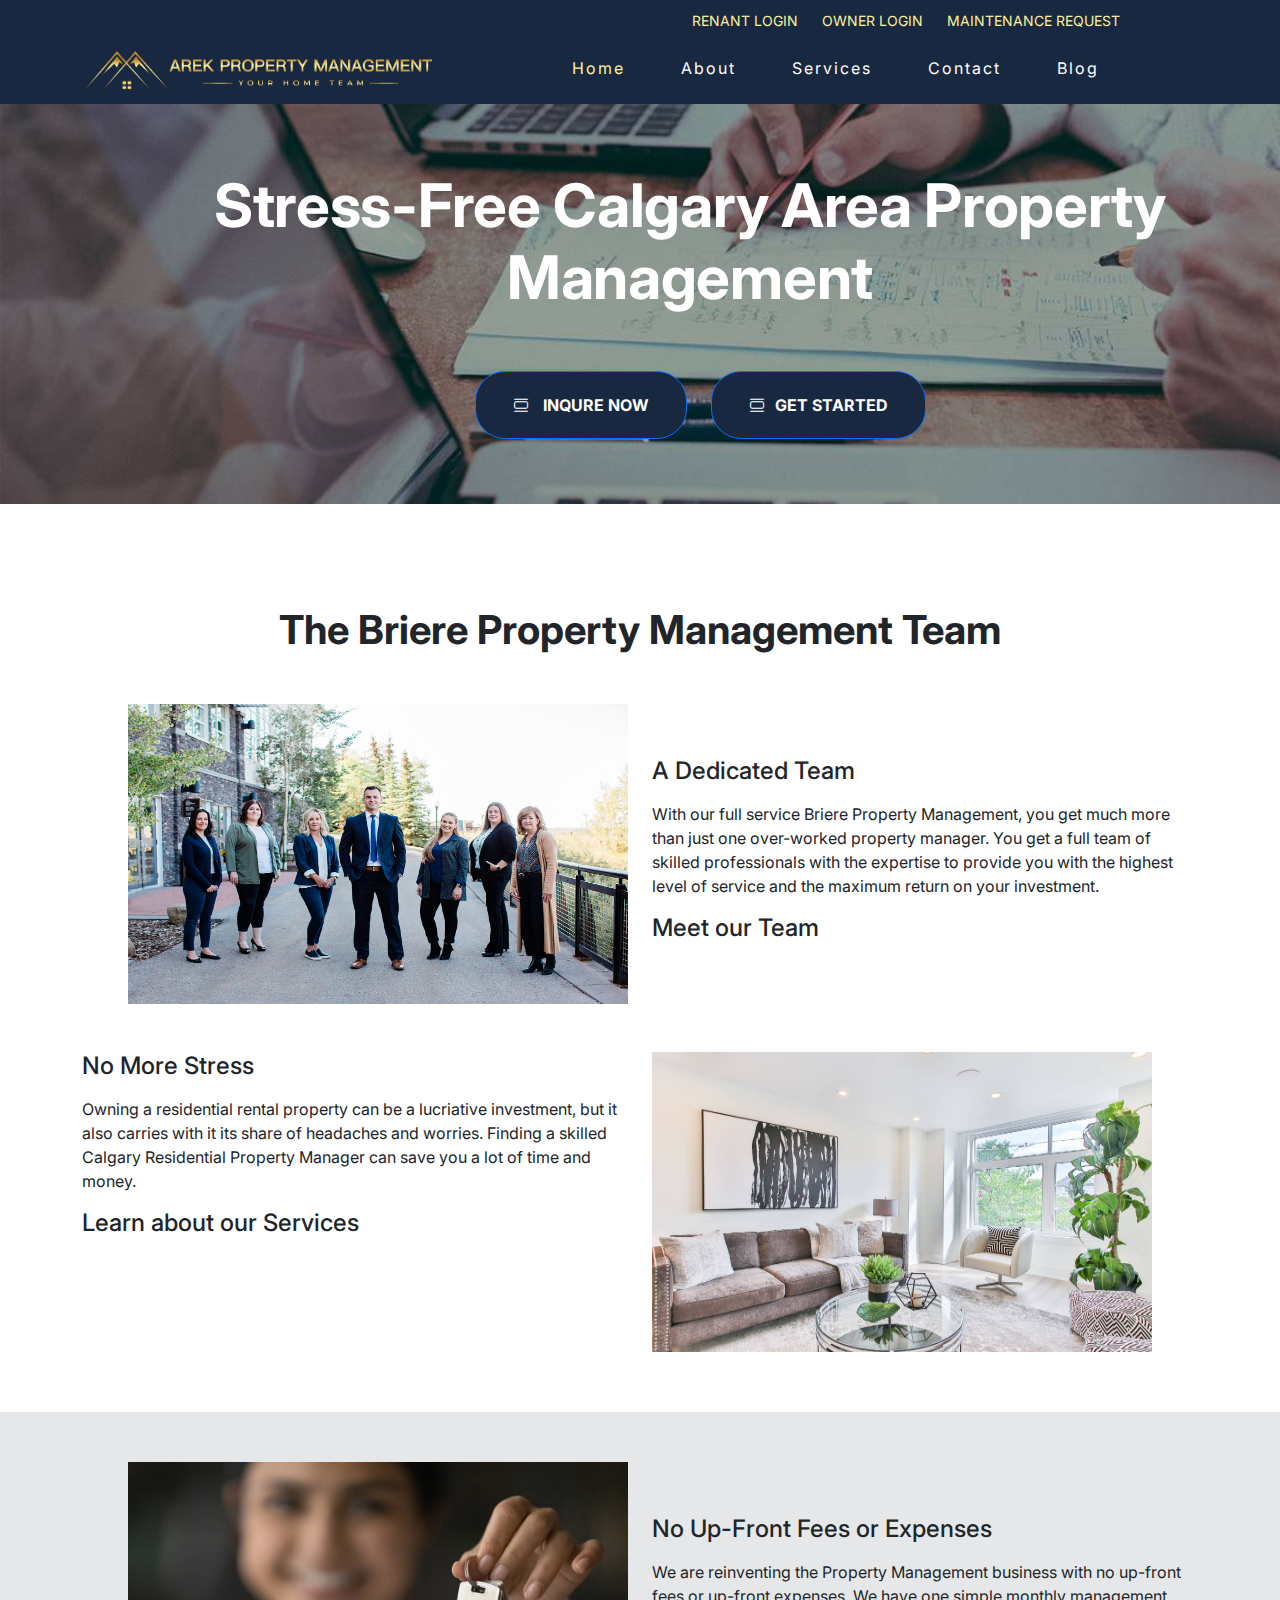
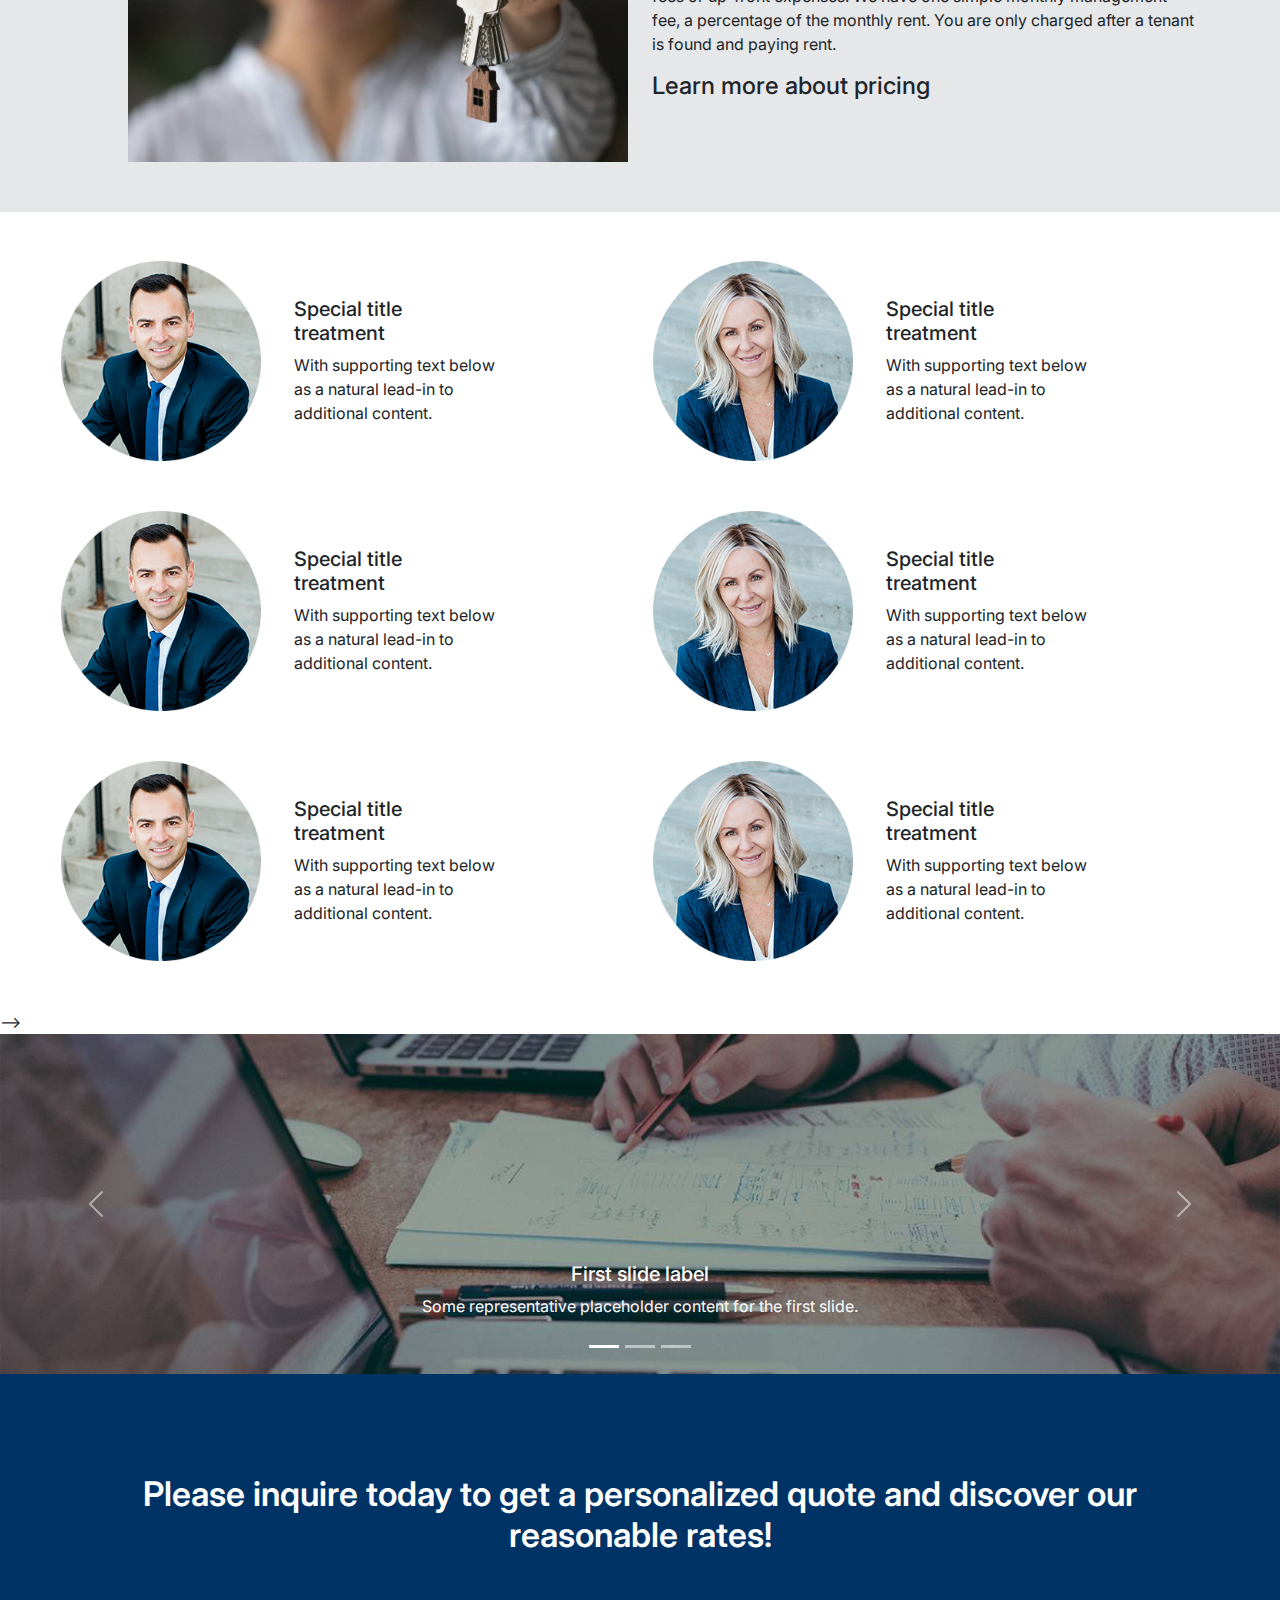
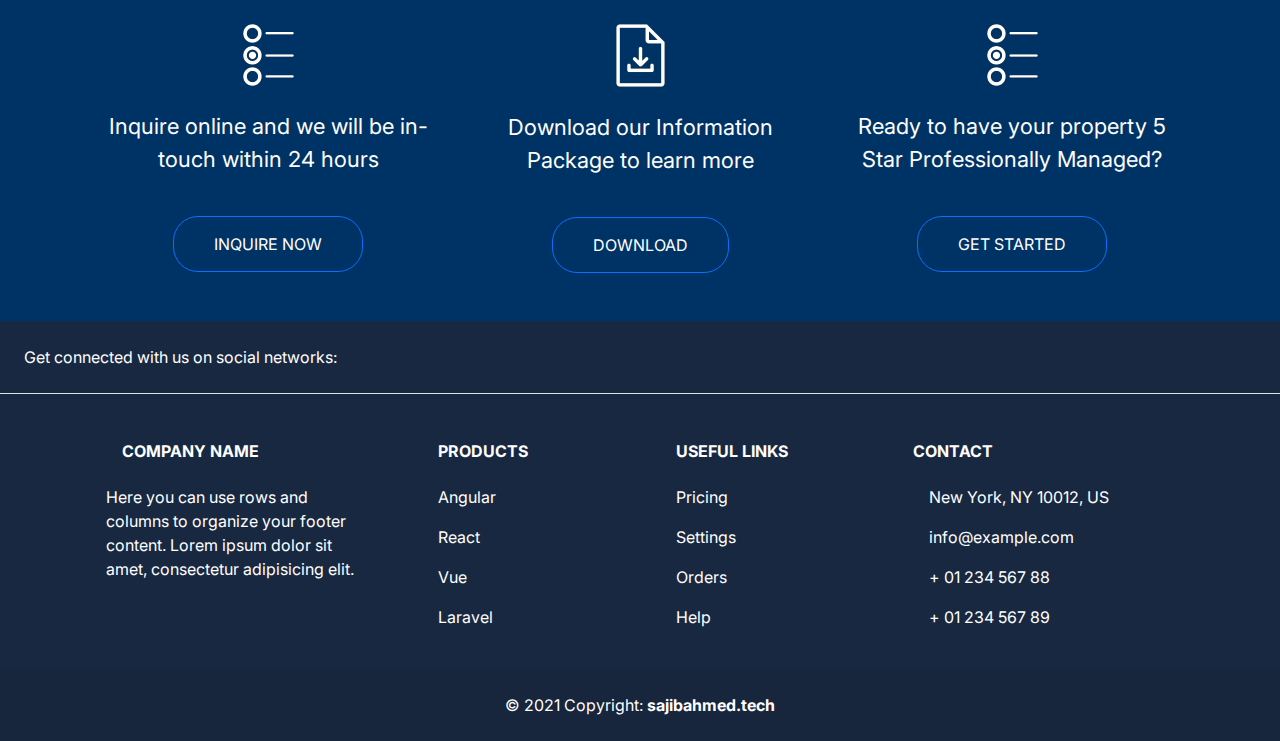
<file: index.html>
<!DOCTYPE html>
<html lang="en">

<head>
    <meta charset="UTF-8">
    <meta name="viewport" content="width=device-width, initial-scale=1.0">
    <title>Document</title>
    <link rel="stylesheet" href="css/bootstrap.min.css">
    <link rel="stylesheet" href="css/style.css">
    <link rel="stylesheet" href="https://cdn.jsdelivr.net/npm/bootstrap-icons@1.11.3/font/bootstrap-icons.min.css">


</head>

<body>
    <!-- Modal -->
    <!-- <div class="login-popup" id="myPopup">
        <div class="box">
            <div class="form">
                <div class="close">&times;</div>
                <h1>Download Your Information</h1>
                <form>
                    <div class="form-group">
                        <input type="text" placeholder="Name" class="form-control">
                    </div>
                    <div class="form-group">
                        <input type="password" placeholder="Email" class="form-control">
                    </div>
                    <div class="form-group">
                        <label><input type="checkbox">
                            Remember Me
                        </label>
                    </div>
                    <button type="button" class="btn">Download</button>
                </form>
            </div>
        </div>
    </div> -->

    <!-- PopUp-Section-end-->



    <nav class="navbar navbar-expand-lg fixed-top position-sticky ">
        <div class="container header_top_bar_container">
            <div>
                <div class="user-div">
                    <a class="custom-btn" href="#" type="button">
                        <p>RENANT LOGIN</p>
                    </a>
                    <a class="custom-btn" href="#" type="button">
                        <p>OWNER LOGIN</p>
                    </a>
                    <a class="custom-btn" href="#" type="button">
                        <p>MAINTENANCE REQUEST</p>
                    </a>
                </div>

            </div>
        </div>
    </nav>
    <nav class="navbar navbar-expand-lg fixed-top position-sticky">
        <div class="container">
            <div class="logoDiv">
                <img class="logo_div_img" src="./img/arek-logo.png" alt=""><br>
            </div>

            <button class="navbar-toggler text-white" data-bs-toggle="collapse" data-bs-target="#navbarId">
                <img src="img/list.svg" alt="">
            </button>
            <div class="navMenu collapse navbar-collapse" id="navbarId">
                <ul class="navbar-nav mb-2">
                    <li class="navbar-menu">
                        <a href="./index.html" class="nav-link active" aria-current="page">
                            <p class=" nav-manu-p">Home </p>
                        </a>
                    </li>
                    <li class="navbar-menu">
                        <a href="./about.html" class="nav-link">
                            <p class="nav-manu-p">About</p>
                        </a>
                    </li>
                    <li class="navbar-menu">
                        <a href="./services.html" class="nav-link">
                            <p class="nav-manu-p">Services</p>
                        </a>
                    </li>
                    <li class="navbar-menu"><a href="./contact.html" class="nav-link">
                            <p class="nav-manu-p">Contact</p>
                        </a></li>
                    <li class="navbar-menu">
                        <a href="./blog.html" class="nav-link">
                            <p class="nav-manu-p">Blog</p>
                        </a>
                    </li>
                </ul>
            </div>
        </div>
    </nav>

    <section class="section-1 position-relative">
        <div class="container position-absolute top-50 start-50 translate-middle banner-button-class">
            <h3 class=" ">Stress-Free Calgary Area Property Management</h3>
            <button class="btn btn-primary" type="button">
                <p>
                    <i class=" bi bi-view-list"></i>
                    INQURE NOW
                </p>
            </button>
            <button class="btn btn-primary" type="button">
                <p>
                    <i class=" bi bi-view-list"></i>GET STARTED
                </p>
            </button>
        </div>

    </section>

    <section class="teamSection mb-5">
        <div class="mainTeamSection">
            <h2 class="mb-5">The Briere Property Management Team</h2>

            <div class="container">
                <div class="row">
                    <div class="col">
                        <div class="img-div-team">
                            <img src="./img/Briere-TeamShot.jpg" alt="" height="300px" width="500px">
                        </div>
                    </div>
                    <div class="col right-column-img">
                        <div class="">
                            <h4>A Dedicated Team</h4>
                            <p class="mt-3 mb-3">With our full service Briere Property Management, you get much
                                more
                                than just one
                                over-worked property manager. You get a full team of skilled professionals with the
                                expertise to provide you with the highest level of service and the maximum return on
                                your investment.

                            </p>
                            <h4>Meet our Team</h4>
                        </div>
                    </div>
                </div>
            </div>
    </section>

    <section class="teamSection mt-5">
        <div class="mainTeamSection">

            <div class="container">
                <div class="row">
                    <div class="col">
                        <div class="">
                            <h4>No More Stress
                            </h4>
                            <p class="mt-3 mb-3">Owning a residential rental property can be a lucriative investment,
                                but it also carries with it its share of headaches and worries. Finding a skilled
                                Calgary Residential Property Manager can save you a lot
                                of time and money.

                            </p>
                            <h4>Learn about our Services</h4>
                        </div>
                    </div>
                    <div class="col right-column-img">
                        <div class="img-div-team">
                            <img src="./img/no-more-stress (1).jpg" alt="" height="300px" width="500px">
                        </div>
                    </div>
                </div>
            </div>
    </section>

    <section class="teamSection expences-div mb-5">
        <div class="mainTeamSection">

            <div class="container">
                <div class="row">
                    <div class="col">
                        <div class="img-div-team">
                            <img src="./img/no-upfront-fees-side.jpg" alt="" height="300px" width="500px">
                        </div>
                    </div>
                    <div class="col right-column-img">
                        <div class="">
                            <h4>No Up-Front Fees or Expenses
                            </h4>
                            <p class="mt-3 mb-3">We are reinventing the Property Management business with no up-front
                                fees or up-front expenses. We have one simple monthly management fee, a percentage of
                                the monthly rent. You are only charged after a tenant is found and paying rent.



                            </p>
                            <h4>Learn more about pricing</h4>
                        </div>
                    </div>
                </div>
            </div>
    </section>
    <div class="row m-5">
        <div class="col-sm-6 teamCard">
            <div class="card border-white">
                <div class="cardImg position-relative">
                    <img src="img/DavidBriere.png" alt="">
                </div>
                <div class="card-body position-absolute top-50 start-50 translate-middle">
                    <h5 class="card-title">Special title treatment</h5>
                    <p class="card-text">With supporting text below as a natural lead-in to additional content.</p>
                </div>
            </div>
        </div>
        <div class="col-sm-6 teamCard">
            <div class="card border-white">
                <div class="cardImg position-relative">
                    <img src="img/TrudyElder.png" alt="">
                </div>
                <div class="card-body position-absolute top-50 start-50 translate-middle">
                    <h5 class="card-title">Special title treatment</h5>
                    <p class="card-text">With supporting text below as a natural lead-in to additional content.</p>
                </div>
            </div>
        </div>
    </div>

    <div class="row m-5">
        <div class="col-sm-6 teamCard">
            <div class="card border-white">
                <div class="cardImg position-relative">
                    <img src="img/DavidBriere.png" alt="">
                </div>
                <div class="card-body position-absolute top-50 start-50 translate-middle">
                    <h5 class="card-title">Special title treatment</h5>
                    <p class="card-text">With supporting text below as a natural lead-in to additional content.</p>
                </div>
            </div>
        </div>
        <div class="col-sm-6 teamCard">
            <div class="card border-white">
                <div class="cardImg position-relative">
                    <img src="img/TrudyElder.png" alt="">
                </div>
                <div class="card-body position-absolute top-50 start-50 translate-middle">
                    <h5 class="card-title">Special title treatment</h5>
                    <p class="card-text">With supporting text below as a natural lead-in to additional content.</p>
                </div>
            </div>
        </div>
    </div>

    <div class="row m-5">
        <div class="col-sm-6 teamCard">
            <div class="card border-white">
                <div class="cardImg position-relative">
                    <img src="img/DavidBriere.png" alt="">
                </div>
                <div class="card-body position-absolute top-50 start-50 translate-middle">
                    <h5 class="card-title">Special title treatment</h5>
                    <p class="card-text">With supporting text below as a natural lead-in to additional content.</p>
                </div>
            </div>
        </div>
        <div class="col-sm-6 teamCard">
            <div class="card border-white">
                <div class="cardImg position-relative">
                    <img src="img/TrudyElder.png" alt="">
                </div>
                <div class="card-body position-absolute top-50 start-50 translate-middle">
                    <h5 class="card-title">Special title treatment</h5>
                    <p class="card-text">With supporting text below as a natural lead-in to additional content.</p>
                </div>
            </div>
        </div>
    </div>
    </section> -->

    <section class="reviewSec">
        <div id="carouselExampleCaptions" class="carousel slide" data-bs-ride="carousel">
            <div class="carousel-indicators">
                <button type="button" data-bs-target="#carouselExampleCaptions" data-bs-slide-to="0" class="active"
                    aria-current="true" aria-label="Slide 1"></button>
                <button type="button" data-bs-target="#carouselExampleCaptions" data-bs-slide-to="1"
                    aria-label="Slide 2"></button>
                <button type="button" data-bs-target="#carouselExampleCaptions" data-bs-slide-to="2"
                    aria-label="Slide 3"></button>
            </div>
            <div class="carousel-inner ">
                <div class="carousel-item active">
                    <img src="img/about-hero.jpg" class="d-block w-100 h-50" alt="...">
                    <div class="carousel-caption d-none d-md-block">
                        <h5>First slide label</h5>
                        <p>Some representative placeholder content for the first slide.</p>
                    </div>
                </div>
                <div class="carousel-item">
                    <img src="img/about-hero.jpg" class="d-block w-100 h-50" alt="...">
                    <div class="carousel-caption d-none d-md-block">
                        <h5>Second slide label</h5>
                        <p>Some representative placeholder content for the second slide.</p>
                    </div>
                </div>
                <div class="carousel-item">
                    <img src="img/about-hero.jpg" class="d-block w-100" alt="...">
                    <div class="carousel-caption d-none d-md-block">
                        <h5>Third slide label</h5>
                        <p>Some representative placeholder content for the third slide.</p>
                    </div>
                </div>
            </div>
            <button class="carousel-control-prev" type="button" data-bs-target="#carouselExampleCaptions"
                data-bs-slide="prev">
                <span class="carousel-control-prev-icon" aria-hidden="true"></span>
                <span class="visually-hidden">Previous</span>
            </button>
            <button class="carousel-control-next" type="button" data-bs-target="#carouselExampleCaptions"
                data-bs-slide="next">
                <span class="carousel-control-next-icon" aria-hidden="true"></span>
                <span class="visually-hidden">Next</span>
            </button>
        </div>
    </section>

    <section class="priceSection">
        <div class="container">
            <div class="text-center">
                <h2>Please inquire today to get a personalized quote and discover our reasonable rates!
                </h2>
                <div class="container">
                    <div class="row">
                        <div class="col-sm column1 pb-5">
                            <div class="img">
                                <img src="img/in-touch-lg.png" alt="">
                            </div>
                            <p class="buttonTagP text-white pt-4 pb-4">Inquire online and we will be in-touch within 24
                                hours</p>
                            <button type="button" class="btn btn-outline-primary text-white">INQUIRE NOW</button>
                        </div>

                        <div class="col-sm column1 pb-5">
                            <div class="img">
                                <img src="img/download-info-lg.png" alt="">
                            </div>
                            <p class="buttonTagP text-white pt-4 pb-4">Download our Information Package to learn more
                            </p>
                            <button type="button" class="btn btn-outline-primary text-white"
                                id="myBtn">DOWNLOAD</button>
                        </div>

                        <div class="col-sm column1 pb-5">
                            <div class="img">
                                <img src="img/in-touch-lg.png" alt="">
                            </div>
                            <p class="buttonTagP text-white pt-4 pb-4">Ready to have your property 5 Star Professionally
                                Managed?

                            </p>
                            <button type="button" class="btn btn-outline-primary text-white">GET STARTED</button>
                        </div>
                    </div>
                </div>
            </div>
        </div>
    </section>

    <footer class="text-center text-lg-start footer_bg_color text-muted footer_section">
        <section class="d-flex justify-content-center justify-content-lg-between p-4 border-bottom">
            <div class="me-5 d-none d-lg-block">
                <span class="text-white">Get connected with us on social networks:</span>
            </div>

            <div>
                <a href="" class="me-4 text-reset">
                    <i class="fab fa-facebook-f"></i>
                </a>
                <a href="" class="me-4 text-reset">
                    <i class="fab fa-twitter"></i>
                </a>
                <a href="" class="me-4 text-reset">
                    <i class="fab fa-google"></i>
                </a>
                <a href="" class="me-4 text-reset">
                    <i class="fab fa-instagram"></i>
                </a>
                <a href="" class="me-4 text-reset">
                    <i class="fab fa-linkedin"></i>
                </a>
                <a href="" class="me-4 text-reset">
                    <i class="fab fa-github"></i>
                </a>
            </div>
        </section>

        <section class="">
            <div class="container text-center text-md-start mt-5">
                <div class="row mt-3">
                    <div class="col-md-3 col-lg-4 col-xl-3 mx-auto mb-4">
                        <h6 class="text-uppercase fw-bold mb-4 text-white">
                            <i class="fas text-white me-3"></i>Company name
                        </h6>
                        <p class="text-white">
                            Here you can use rows and columns to organize your footer content. Lorem ipsum
                            dolor sit amet, consectetur adipisicing elit.
                        </p>
                    </div>
                    <div class="col-md-2 col-lg-2 col-xl-2 mx-auto mb-4">
                        <h6 class="text-white text-uppercase fw-bold mb-4">
                            Products
                        </h6>
                        <p class="text-white">
                            <a href="#!" class="text-reset text-white text-decoration-none">Angular</a>
                        </p>
                        <p class="text-white">
                            <a href="#!" class=" text-white text-reset text-decoration-none">React</a>
                        </p>
                        <p class="text-white">
                            <a href="#!" class="text-reset text-white text-decoration-none">Vue</a>
                        </p>
                        <p class="text-white">
                            <a href="#!" class="text-reset text-white text-decoration-none">Laravel</a>
                        </p>
                    </div>
                    <div class="col-md-3 col-lg-2 col-xl-2 mx-auto mb-4">

                        <h6 class="text-uppercase text-white fw-bold mb-4">
                            Useful links
                        </h6>
                        <p class="text-white">
                            <a href="#!" class="text-reset text-white text-decoration-none">Pricing</a>
                        </p>
                        <p class="text-white">
                            <a href="#!" class="text-reset text-white text-decoration-none">Settings</a>
                        </p>
                        <p class="text-white">
                            <a href="#!" class="text-reset text-white text-decoration-none">Orders</a>
                        </p>
                        <p class="text-white">
                            <a href="#!" class="text-reset text-white text-decoration-none">Help</a>
                        </p>
                    </div>
                    <div class="col-md-4 col-lg-3 col-xl-3 mx-auto mb-md-0 mb-4">
                        <h6 class=" text-uppercase fw-bold mb-4 text-white">Contact</h6>
                        <p class="text-white"><i class="text-white fas fa-home me-3 text-white"></i> New York, NY
                            10012,
                            US</p>
                        <p class="text-white">
                            <i class="text-white fas fa-envelope me-3 text-white"></i>
                            info@example.com
                        </p>
                        <p class="text-white"><i class="text-white fas fa-phone me-3"></i> + 01 234
                            567 88</p>
                        <p class="text-white"><i class="text-white fas fa-print me-3"></i> + 01 234
                            567 89</p>
                    </div>
                </div>
            </div>
        </section>
        <div class="text-white text-center p-4" style="background-color: rgba(0, 0, 0, 0.05);">
            © 2021 Copyright:
            <a class="text-reset fw-bold text-white  text-decoration-none" href="#">sajibahmed.tech</a>
        </div>
    </footer>
    <script src="./js/script.js"></script>
    <script src="./js/bootstrap.min.js"></script>
</body>

</html>
</file>
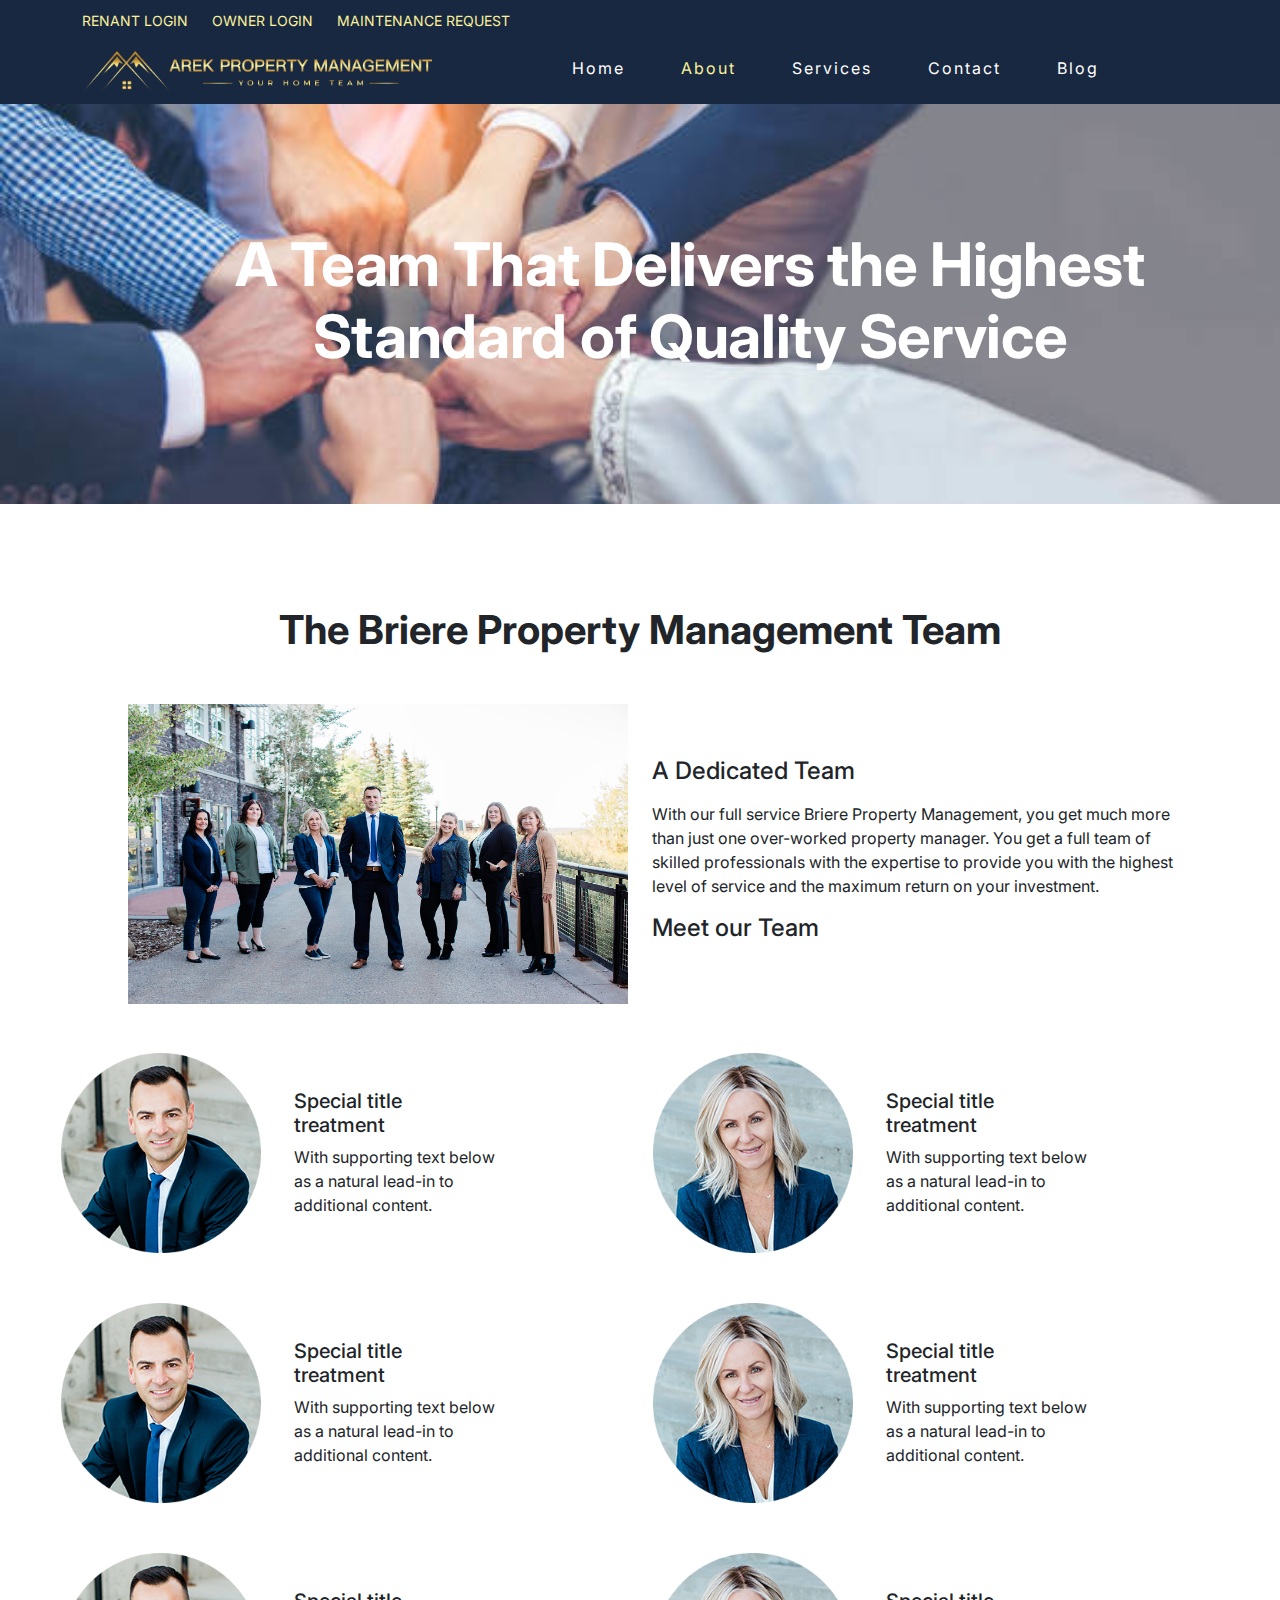
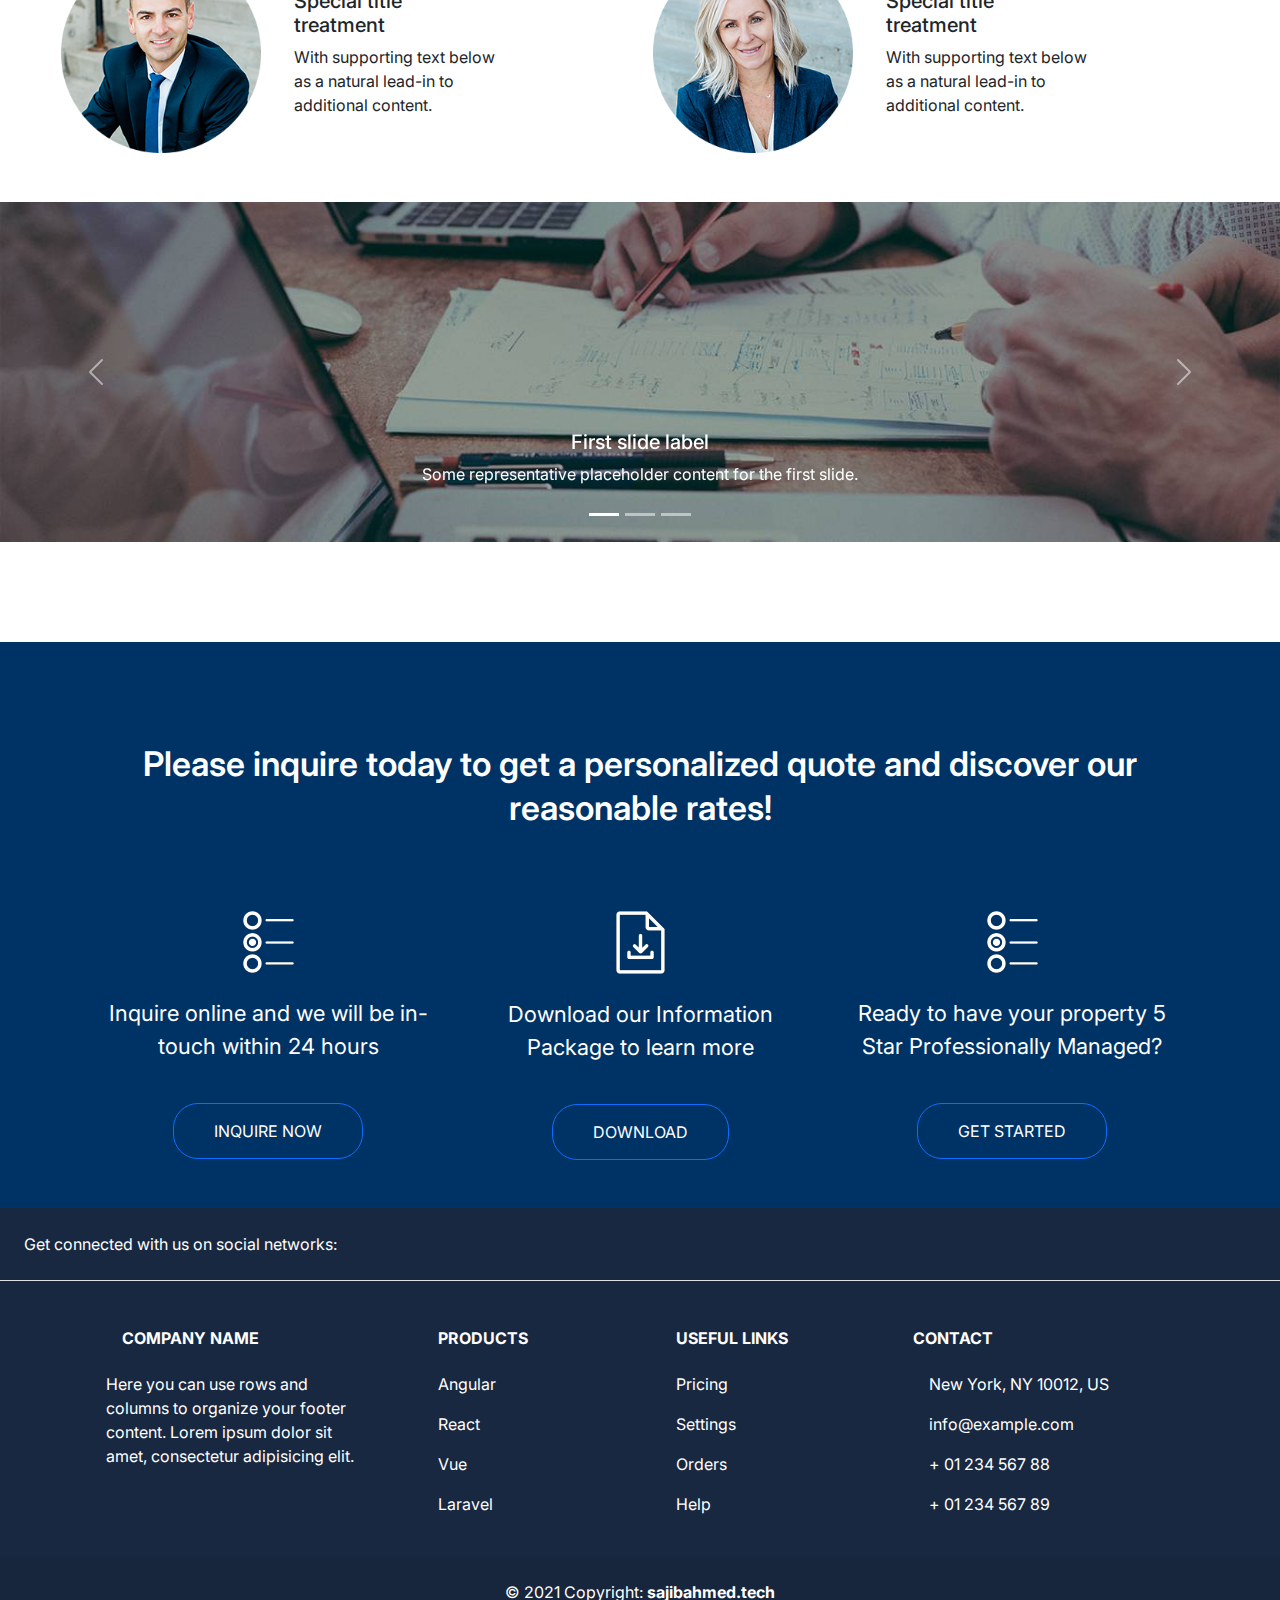
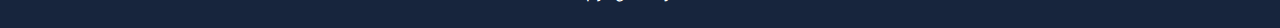
<file: about.html>
<!DOCTYPE html>
<html lang="en">

<head>
    <meta charset="UTF-8">
    <meta name="viewport" content="width=device-width, initial-scale=1.0">
    <title>Document</title>
    <link rel="stylesheet" href="css/bootstrap.min.css">
    <link rel="stylesheet" href="css/style.css">
    <link rel="stylesheet" href="https://cdn.jsdelivr.net/npm/bootstrap-icons@1.11.3/font/bootstrap-icons.min.css">


</head>

<body>
    <!-- Modal -->
    <!-- <div class="login-popup">
        <div class="box">
            <div class="form">
                <div class="close">&times;</div>
                <h1>Download Your Information</h1>
                <form>
                    <div class="form-group">
                        <input type="text" placeholder="Name" class="form-control">
                    </div>
                    <div class="form-group">
                        <input type="password" placeholder="Email" class="form-control">
                    </div>
                    <div class="form-group">
                        <label><input type="checkbox">
                            Remember Me
                        </label>
                    </div>
                    <button type="button" class="btn">Download</button>
                </form>
            </div>
        </div>
    </div> -->

    <!-- PopUp-Section-end-->



    <nav class="navbar navbar-expand-lg fixed-top position-sticky">
        <div class="container">
            <div>
                <div class="user-div">
                    <a class="custom-btn" href="#" type="button">
                        <p>RENANT LOGIN</p>
                    </a>
                    <a class="custom-btn" href="#" type="button">
                        <p>OWNER LOGIN</p>
                    </a>
                    <a class="custom-btn" href="#" type="button">
                        <p>MAINTENANCE REQUEST</p>
                    </a>
                </div>

            </div>
        </div>
    </nav>
    <nav class="navbar navbar-expand-lg fixed-top position-sticky">
        <div class="container">
            <div class="logoDiv">
                <img class="logo_div_img" src="./img/arek-logo.png" alt=""><br>
            </div>

            <button class="navbar-toggler text-white" data-bs-toggle="collapse" data-bs-target="#navbarId">
                <img src="img/list.svg" alt="">
            </button>
            <div class="navMenu collapse navbar-collapse" id="navbarId">
                <ul class="navbar-nav mb-2">
                    <li class="navbar-menu">
                        <a href="./index.html" class="nav-link">
                            <p class=" nav-manu-p">Home </p>
                        </a>
                    </li>
                    <li class="navbar-menu">
                        <a href="./about.html" class="nav-link active" aria-current="page">
                            <p class="nav-manu-p">About</p>
                        </a>
                    </li>
                    <li class="navbar-menu">
                        <a href="./services.html" class="nav-link">
                            <p class="nav-manu-p">Services</p>
                        </a>
                    </li>
                    <li class="navbar-menu"><a href="./contact.html" class="nav-link">
                            <p class="nav-manu-p">Contact</p>
                        </a></li>
                    <li class="navbar-menu">
                        <a href="./blog.html" class="nav-link">
                            <p class="nav-manu-p">Blog</p>
                        </a>
                    </li>
                </ul>
            </div>
        </div>
    </nav>

    <section class="section-1 another-banner position-relative">
        <div class="container position-absolute top-50 start-50 translate-middle banner-button-class">
            <h3 class=" ">A Team That Delivers the Highest Standard of
                Quality Service</h3>

        </div>

    </section>

    <div class="mainTeamSection">
        <h2 class="mb-5">The Briere Property Management Team</h2>

        <div class="container">
            <div class="row">
                <div class="col">
                    <div class="img-div-team">
                        <img src="./img/Briere-TeamShot.jpg" alt="" height="300px" width="500px">
                    </div>
                </div>
                <div class="col right-column-img">
                    <div class="">
                        <h4>A Dedicated Team</h4>
                        <p class="mt-3 mb-3">With our full service Briere Property Management, you get much
                            more
                            than just one
                            over-worked property manager. You get a full team of skilled professionals with the
                            expertise to provide you with the highest level of service and the maximum return on
                            your investment.

                        </p>
                        <h4>Meet our Team</h4>
                    </div>
                </div>
            </div>
        </div>
        <div class="row m-5">
            <div class="col-sm-6 teamCard">
                <div class="card border-white">
                    <div class="cardImg position-relative">
                        <img src="img/DavidBriere.png" alt="">
                    </div>
                    <div class="card-body position-absolute top-50 start-50 translate-middle">
                        <h5 class="card-title">Special title treatment</h5>
                        <p class="card-text">With supporting text below as a natural lead-in to additional content.</p>
                    </div>
                </div>
            </div>
            <div class="col-sm-6 teamCard">
                <div class="card border-white">
                    <div class="cardImg position-relative">
                        <img src="img/TrudyElder.png" alt="">
                    </div>
                    <div class="card-body position-absolute top-50 start-50 translate-middle">
                        <h5 class="card-title">Special title treatment</h5>
                        <p class="card-text">With supporting text below as a natural lead-in to additional content.</p>
                    </div>
                </div>
            </div>
        </div>

        <div class="row m-5">
            <div class="col-sm-6 teamCard">
                <div class="card border-white">
                    <div class="cardImg position-relative">
                        <img src="img/DavidBriere.png" alt="">
                    </div>
                    <div class="card-body position-absolute top-50 start-50 translate-middle">
                        <h5 class="card-title">Special title treatment</h5>
                        <p class="card-text">With supporting text below as a natural lead-in to additional content.</p>
                    </div>
                </div>
            </div>
            <div class="col-sm-6 teamCard">
                <div class="card border-white">
                    <div class="cardImg position-relative">
                        <img src="img/TrudyElder.png" alt="">
                    </div>
                    <div class="card-body position-absolute top-50 start-50 translate-middle">
                        <h5 class="card-title">Special title treatment</h5>
                        <p class="card-text">With supporting text below as a natural lead-in to additional content.</p>
                    </div>
                </div>
            </div>
        </div>

        <div class="row m-5">
            <div class="col-sm-6 teamCard">
                <div class="card border-white">
                    <div class="cardImg position-relative">
                        <img src="img/DavidBriere.png" alt="">
                    </div>
                    <div class="card-body position-absolute top-50 start-50 translate-middle">
                        <h5 class="card-title">Special title treatment</h5>
                        <p class="card-text">With supporting text below as a natural lead-in to additional content.</p>
                    </div>
                </div>
            </div>
            <div class="col-sm-6 teamCard">
                <div class="card border-white">
                    <div class="cardImg position-relative">
                        <img src="img/TrudyElder.png" alt="">
                    </div>
                    <div class="card-body position-absolute top-50 start-50 translate-middle">
                        <h5 class="card-title">Special title treatment</h5>
                        <p class="card-text">With supporting text below as a natural lead-in to additional content.</p>
                    </div>
                </div>
            </div>
        </div>
        </section>

        <section class="reviewSec">
            <div id="carouselExampleCaptions" class="carousel slide" data-bs-ride="carousel">
                <div class="carousel-indicators">
                    <button type="button" data-bs-target="#carouselExampleCaptions" data-bs-slide-to="0" class="active"
                        aria-current="true" aria-label="Slide 1"></button>
                    <button type="button" data-bs-target="#carouselExampleCaptions" data-bs-slide-to="1"
                        aria-label="Slide 2"></button>
                    <button type="button" data-bs-target="#carouselExampleCaptions" data-bs-slide-to="2"
                        aria-label="Slide 3"></button>
                </div>
                <div class="carousel-inner ">
                    <div class="carousel-item active">
                        <img src="img/about-hero.jpg" class="d-block w-100 h-50" alt="...">
                        <div class="carousel-caption d-none d-md-block">
                            <h5>First slide label</h5>
                            <p>Some representative placeholder content for the first slide.</p>
                        </div>
                    </div>
                    <div class="carousel-item">
                        <img src="img/about-hero.jpg" class="d-block w-100 h-50" alt="...">
                        <div class="carousel-caption d-none d-md-block">
                            <h5>Second slide label</h5>
                            <p>Some representative placeholder content for the second slide.</p>
                        </div>
                    </div>
                    <div class="carousel-item">
                        <img src="img/about-hero.jpg" class="d-block w-100" alt="...">
                        <div class="carousel-caption d-none d-md-block">
                            <h5>Third slide label</h5>
                            <p>Some representative placeholder content for the third slide.</p>
                        </div>
                    </div>
                </div>
                <button class="carousel-control-prev" type="button" data-bs-target="#carouselExampleCaptions"
                    data-bs-slide="prev">
                    <span class="carousel-control-prev-icon" aria-hidden="true"></span>
                    <span class="visually-hidden">Previous</span>
                </button>
                <button class="carousel-control-next" type="button" data-bs-target="#carouselExampleCaptions"
                    data-bs-slide="next">
                    <span class="carousel-control-next-icon" aria-hidden="true"></span>
                    <span class="visually-hidden">Next</span>
                </button>
            </div>
        </section>

        <section class="priceSection">
            <div class="container">
                <div class="text-center">
                    <h2>Please inquire today to get a personalized quote and discover our reasonable rates!
                    </h2>
                    <div class="container">
                        <div class="row">
                            <div class="col-sm column1 pb-5">
                                <div class="img">
                                    <img src="img/in-touch-lg.png" alt="">
                                </div>
                                <p class="buttonTagP text-white pt-4 pb-4">Inquire online and we will be in-touch within
                                    24
                                    hours</p>
                                <button type="button" class="btn btn-outline-primary text-white">INQUIRE NOW</button>
                            </div>

                            <div class="col-sm column1 pb-5">
                                <div class="img">
                                    <img src="img/download-info-lg.png" alt="">
                                </div>
                                <p class="buttonTagP text-white pt-4 pb-4">Download our Information Package to learn
                                    more
                                </p>
                                <button type="button" class="btn btn-outline-primary text-white"
                                    id="myBtn">DOWNLOAD</button>
                            </div>

                            <div class="col-sm column1 pb-5">
                                <div class="img">
                                    <img src="img/in-touch-lg.png" alt="">
                                </div>
                                <p class="buttonTagP text-white pt-4 pb-4">Ready to have your property 5 Star
                                    Professionally
                                    Managed?

                                </p>
                                <button type="button" class="btn btn-outline-primary text-white">GET STARTED</button>
                            </div>
                        </div>
                    </div>
                </div>
            </div>
        </section>

        <footer class="text-center text-lg-start footer_bg_color text-muted footer_section">
            <section class="d-flex justify-content-center justify-content-lg-between p-4 border-bottom">
                <div class="me-5 d-none d-lg-block">
                    <span class="text-white">Get connected with us on social networks:</span>
                </div>

                <div>
                    <a href="" class="me-4 text-reset">
                        <i class="fab fa-facebook-f"></i>
                    </a>
                    <a href="" class="me-4 text-reset">
                        <i class="fab fa-twitter"></i>
                    </a>
                    <a href="" class="me-4 text-reset">
                        <i class="fab fa-google"></i>
                    </a>
                    <a href="" class="me-4 text-reset">
                        <i class="fab fa-instagram"></i>
                    </a>
                    <a href="" class="me-4 text-reset">
                        <i class="fab fa-linkedin"></i>
                    </a>
                    <a href="" class="me-4 text-reset">
                        <i class="fab fa-github"></i>
                    </a>
                </div>
            </section>

            <section class="">
                <div class="container text-center text-md-start mt-5">
                    <div class="row mt-3">
                        <div class="col-md-3 col-lg-4 col-xl-3 mx-auto mb-4">
                            <h6 class="text-uppercase fw-bold mb-4 text-white">
                                <i class="fas text-white me-3"></i>Company name
                            </h6>
                            <p class="text-white">
                                Here you can use rows and columns to organize your footer content. Lorem ipsum
                                dolor sit amet, consectetur adipisicing elit.
                            </p>
                        </div>
                        <div class="col-md-2 col-lg-2 col-xl-2 mx-auto mb-4">
                            <h6 class="text-white text-uppercase fw-bold mb-4">
                                Products
                            </h6>
                            <p class="text-white">
                                <a href="#!" class="text-reset text-white text-decoration-none">Angular</a>
                            </p>
                            <p class="text-white">
                                <a href="#!" class=" text-white text-reset text-decoration-none">React</a>
                            </p>
                            <p class="text-white">
                                <a href="#!" class="text-reset text-white text-decoration-none">Vue</a>
                            </p>
                            <p class="text-white">
                                <a href="#!" class="text-reset text-white text-decoration-none">Laravel</a>
                            </p>
                        </div>
                        <div class="col-md-3 col-lg-2 col-xl-2 mx-auto mb-4">

                            <h6 class="text-uppercase text-white fw-bold mb-4">
                                Useful links
                            </h6>
                            <p class="text-white">
                                <a href="#!" class="text-reset text-white text-decoration-none">Pricing</a>
                            </p>
                            <p class="text-white">
                                <a href="#!" class="text-reset text-white text-decoration-none">Settings</a>
                            </p>
                            <p class="text-white">
                                <a href="#!" class="text-reset text-white text-decoration-none">Orders</a>
                            </p>
                            <p class="text-white">
                                <a href="#!" class="text-reset text-white text-decoration-none">Help</a>
                            </p>
                        </div>
                        <div class="col-md-4 col-lg-3 col-xl-3 mx-auto mb-md-0 mb-4">
                            <h6 class=" text-uppercase fw-bold mb-4 text-white">Contact</h6>
                            <p class="text-white"><i class="text-white fas fa-home me-3 text-white"></i> New York, NY
                                10012,
                                US</p>
                            <p class="text-white">
                                <i class="text-white fas fa-envelope me-3 text-white"></i>
                                info@example.com
                            </p>
                            <p class="text-white"><i class="text-white fas fa-phone me-3"></i> + 01 234
                                567 88</p>
                            <p class="text-white"><i class="text-white fas fa-print me-3"></i> + 01 234
                                567 89</p>
                        </div>
                    </div>
                </div>
            </section>
            <div class="text-white text-center p-4" style="background-color: rgba(0, 0, 0, 0.05);">
                © 2021 Copyright:
                <a class="text-reset fw-bold text-white  text-decoration-none" href="#">sajibahmed.tech</a>
            </div>
        </footer>
        <script src="./js/script.js"></script>
        <script src="./js/bootstrap.min.js"></script>
</body>

</html>
</file>
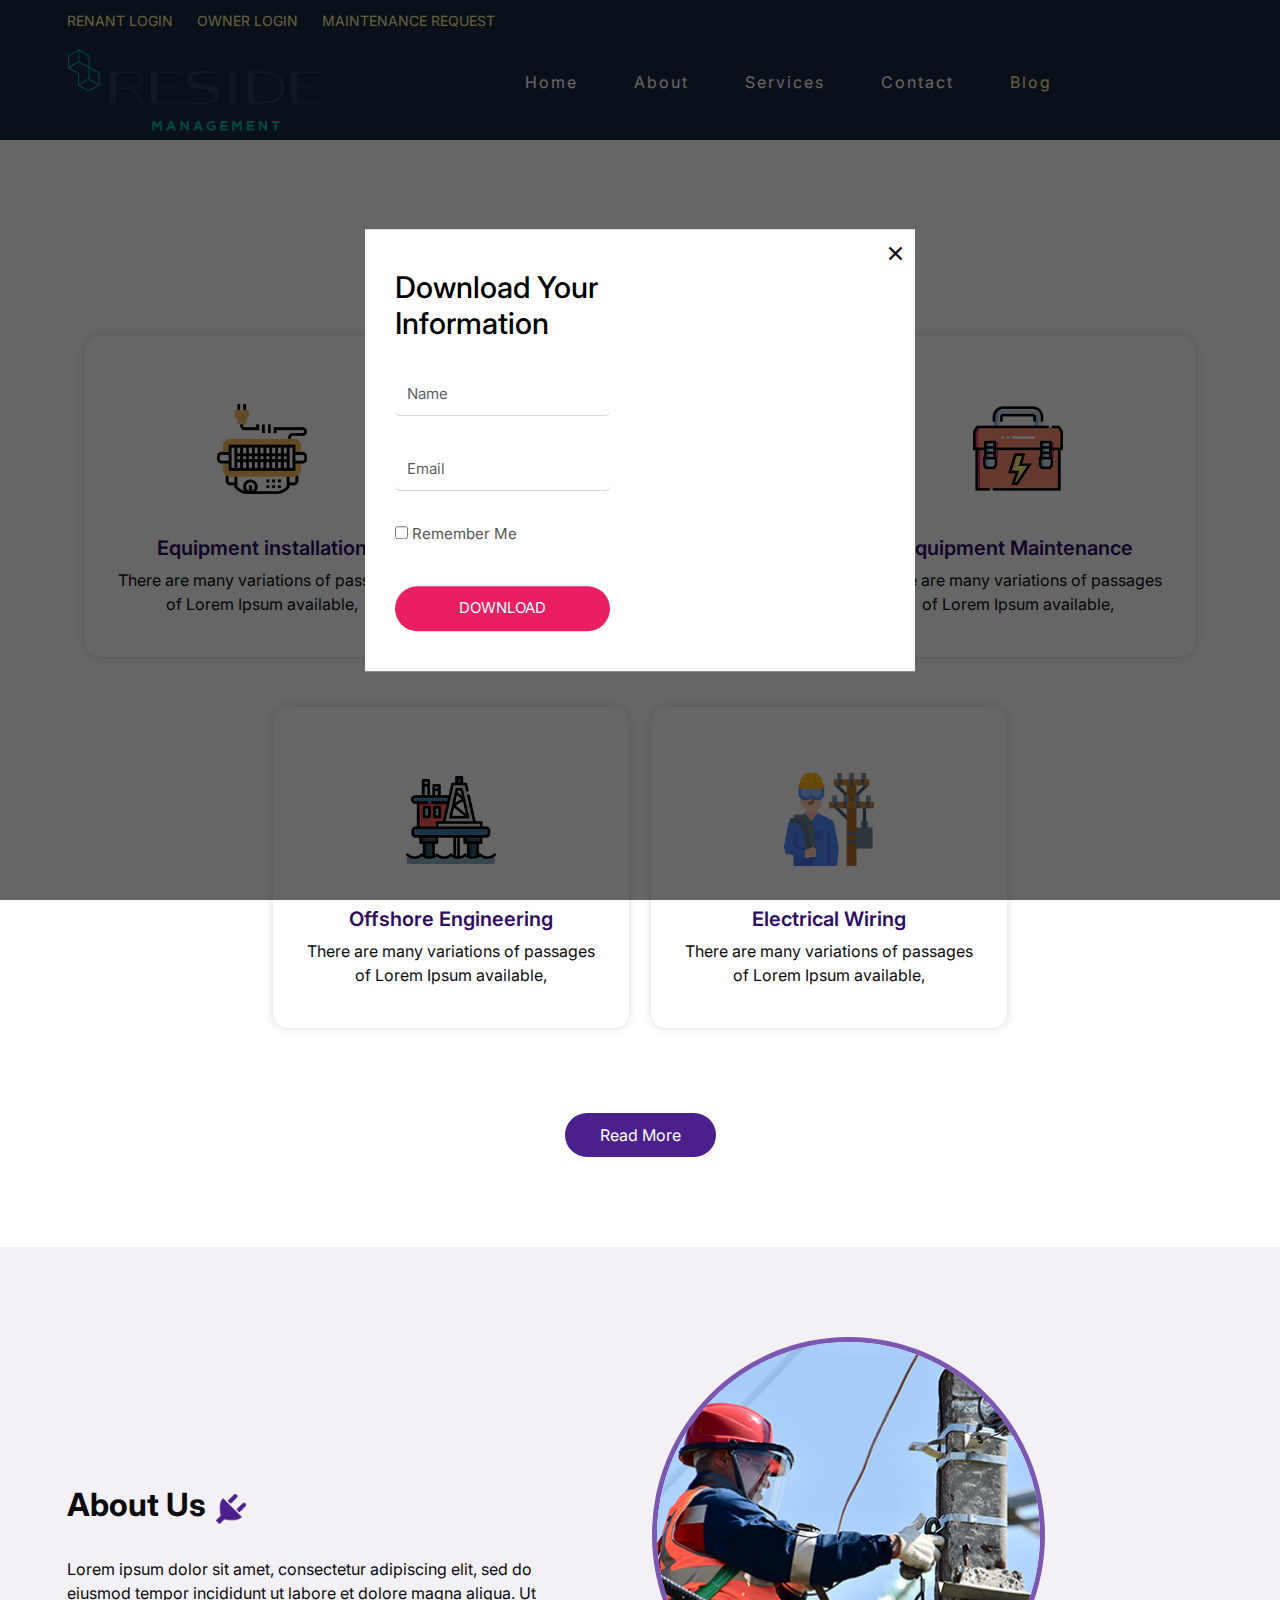
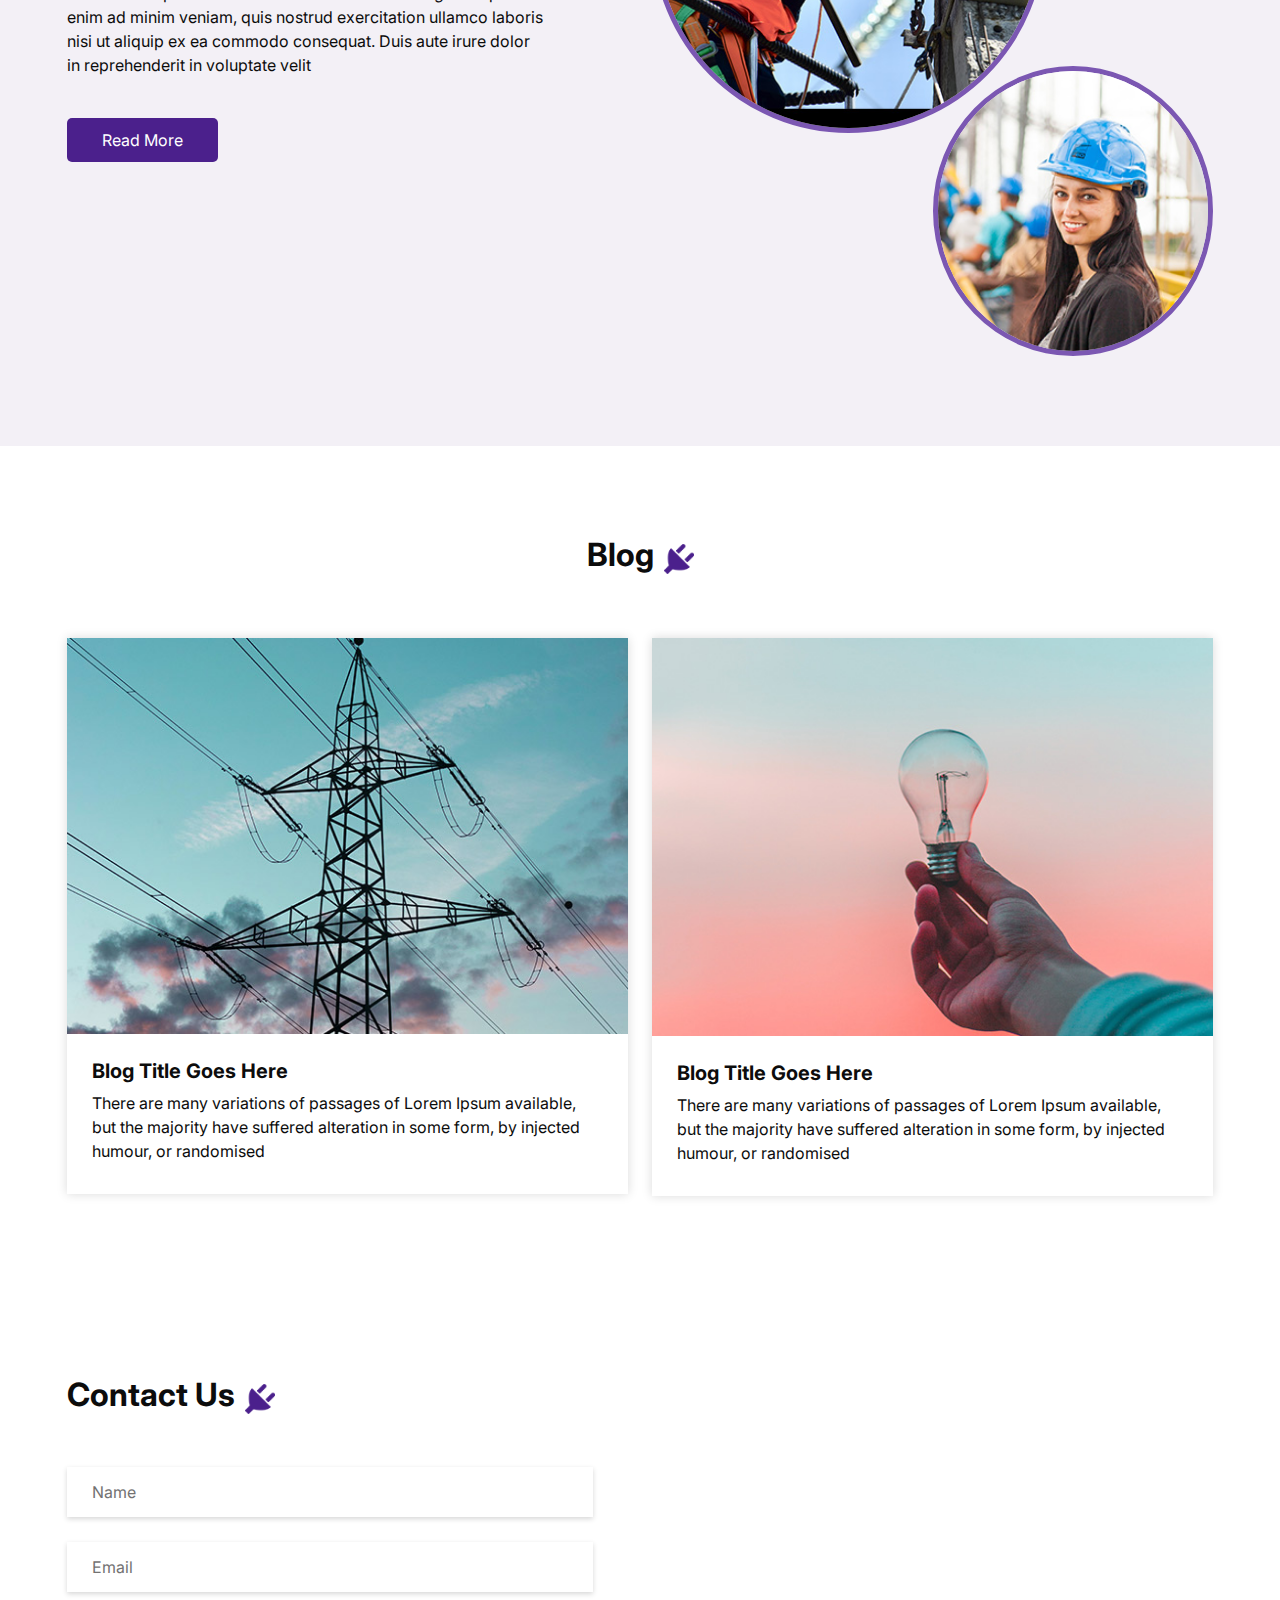
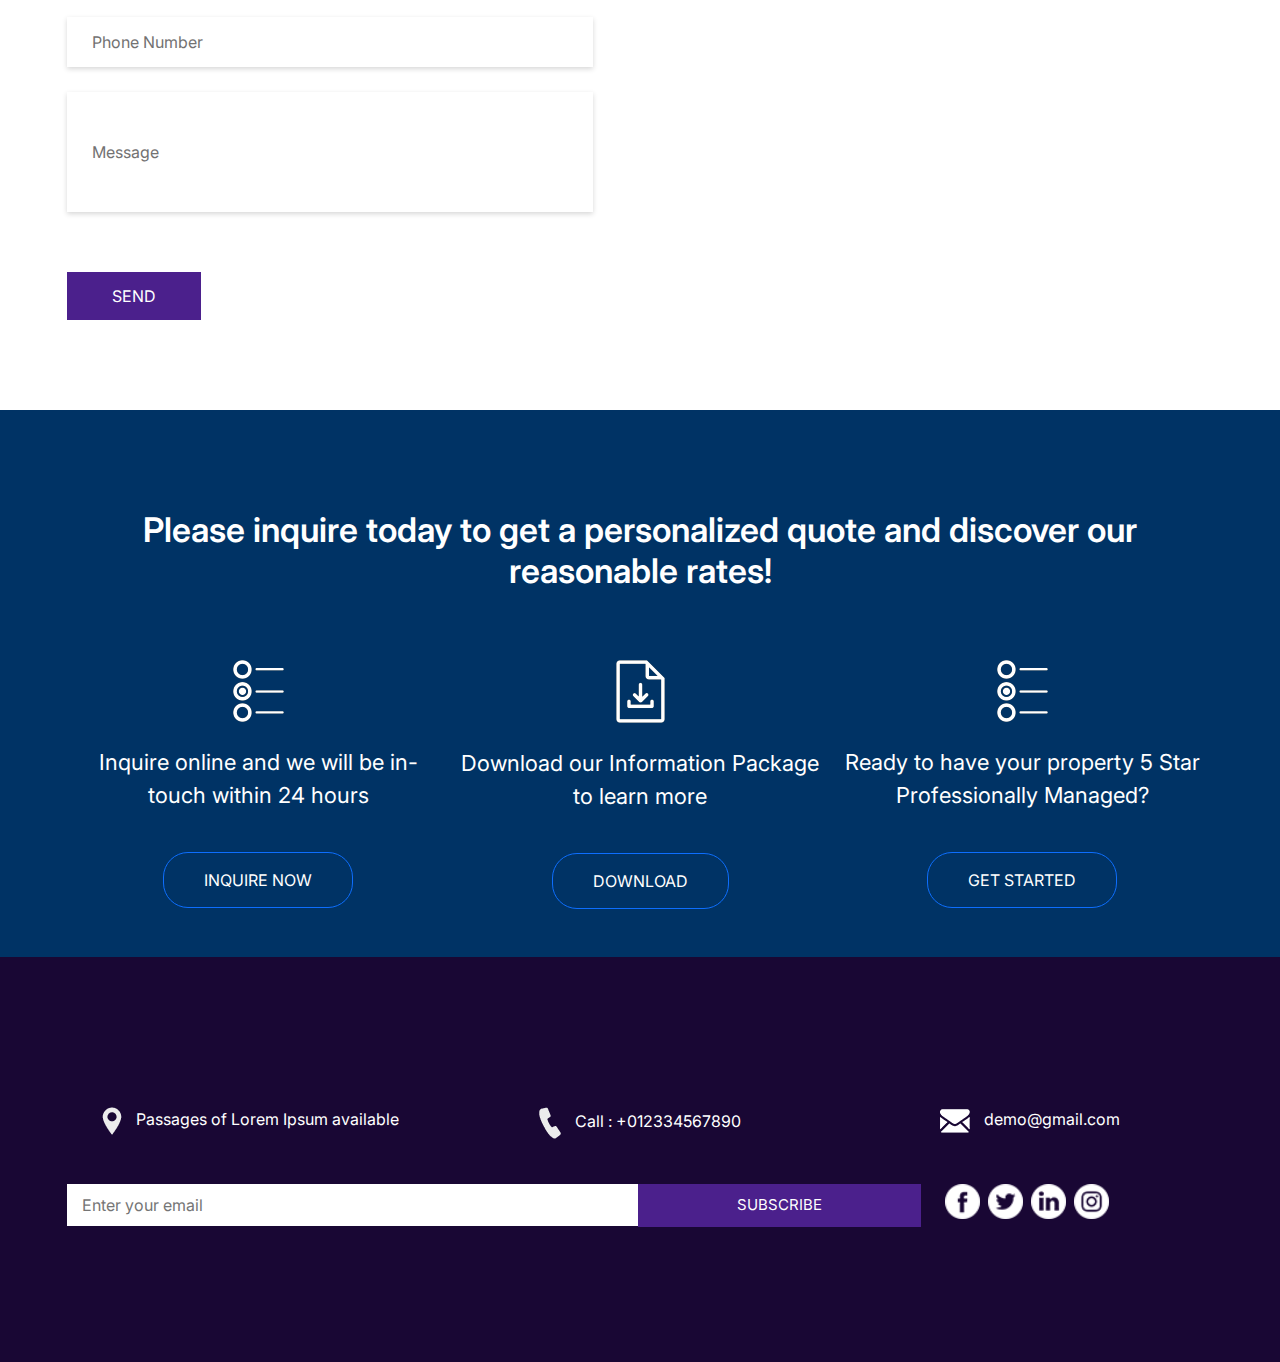
<file: blog.html>
<!DOCTYPE html>
<html lang="en">

<head>
    <meta charset="UTF-8">
    <meta name="viewport" content="width=device-width, initial-scale=1.0">
    <title>Document</title>
    <link rel="stylesheet" href="css/bootstrap.min.css">
    <link rel="stylesheet" href="css/blog.css">
    <link rel="stylesheet" href="css/style.css">
    <link rel="stylesheet" href="css/responsive.css">
    <link rel="stylesheet" href="https://cdn.jsdelivr.net/npm/bootstrap-icons@1.11.3/font/bootstrap-icons.min.css">


</head>

<body>
    <!-- Modal -->
    <div class="login-popup">
        <div class="box">
            <div class="form">
                <div class="close">&times;</div>
                <h1>Download Your Information</h1>
                <form>
                    <div class="form-group">
                        <input type="text" placeholder="Name" class="form-control">
                    </div>
                    <div class="form-group">
                        <input type="password" placeholder="Email" class="form-control">
                    </div>
                    <div class="form-group">
                        <label><input type="checkbox">
                            Remember Me
                        </label>
                    </div>
                    <button type="button" class="btn">Download</button>
                </form>
            </div>
        </div>
    </div>

    <!-- PopUp-Section-end-->



    <nav class="navbar navbar-expand-lg fixed-top position-sticky">
        <div class="container">
            <div>
                <div class="user-div">
                    <a class="custom-btn" href="#" type="button">
                        <p>RENANT LOGIN</p>
                    </a>
                    <a class="custom-btn" href="#" type="button">
                        <p>OWNER LOGIN</p>
                    </a>
                    <a class="custom-btn" href="#" type="button">
                        <p>MAINTENANCE REQUEST</p>
                    </a>
                </div>

            </div>
        </div>
    </nav>
    <nav class="navbar navbar-expand-lg fixed-top position-sticky">
        <div class="container">
            <div class="logoDiv">
                <img src="./img/RM-Header.svg" alt=""><br>
            </div>

            <button class="navbar-toggler text-white" data-bs-toggle="collapse" data-bs-target="#navbarId">
                <img src="img/list.svg" alt="">
            </button>
            <div class="navMenu collapse navbar-collapse" id="navbarId">
                <ul class="navbar-nav mb-3">
                    <li class="navbar-menu"><a href="./index.html" class="nav-link">
                            <p class=" nav-manu-p">Home</p>
                        </a></li>
                    <li class="navbar-menu"><a href="./about.html" class="nav-link">
                            <p class="nav-manu-p">About</p>
                        </a></li>
                    <li class="navbar-menu"><a href="./services.html" class="nav-link">
                            <p class="nav-manu-p">Services</p>
                        </a></li>
                    <li class="navbar-menu"><a href="./contact.html" class="nav-link">
                            <p class="nav-manu-p">Contact</p>
                        </a></li>
                    <li class="navbar-menu"><a href="./blog.html" class="nav-link active" aria-current="page"">
                            <p class=" nav-manu-p">Blog</p>
                        </a></li>
                </ul>
            </div>
        </div>
    </nav>

    <section class="service_section layout_padding">
        <div class="container">
            <div class="heading_container">
                <h2>
                    Our Services
                </h2>
                <img src="images/plug.png" alt="">
            </div>

            <div class="service_container">
                <div class="box">
                    <div class="img-box">
                        <img src="images/s1.png" class="img1" alt="">
                    </div>
                    <div class="detail-box">
                        <h5>
                            Equipment installation
                        </h5>
                        <p>
                            There are many variations of passages of Lorem Ipsum available,
                        </p>
                    </div>
                </div>
                <div class="box active">
                    <div class="img-box">
                        <img src="images/s2.png" class="img1" alt="">
                    </div>
                    <div class="detail-box">
                        <h5>
                            Windmill Energy
                        </h5>
                        <p>
                            There are many variations of passages of Lorem Ipsum available,
                        </p>
                    </div>
                </div>
                <div class="box">
                    <div class="img-box">
                        <img src="images/s3.png" class="img1" alt="">
                    </div>
                    <div class="detail-box">
                        <h5>
                            Equipment Maintenance
                        </h5>
                        <p>
                            There are many variations of passages of Lorem Ipsum available,
                        </p>
                    </div>
                </div>
                <div class="box ">
                    <div class="img-box">
                        <img src="images/s4.png" class="img1" alt="">
                    </div>
                    <div class="detail-box">
                        <h5>
                            Offshore Engineering
                        </h5>
                        <p>
                            There are many variations of passages of Lorem Ipsum available,
                        </p>
                    </div>
                </div>
                <div class="box">
                    <div class="img-box">
                        <img src="images/s5.png" class="img1" alt="">
                    </div>
                    <div class="detail-box">
                        <h5>
                            Electrical Wiring
                        </h5>
                        <p>
                            There are many variations of passages of Lorem Ipsum available,
                        </p>
                    </div>
                </div>
            </div>
            <div class="btn-box">
                <a href="">
                    Read More
                </a>
            </div>
        </div>
    </section>

    <section class="about_section layout_padding">
        <div class="container">
            <div class="row">
                <div class="col-md-6">
                    <div class="detail-box">
                        <div class="heading_container">
                            <h2>
                                About Us
                            </h2>
                            <img src="images/plug.png" alt="">
                        </div>
                        <p>
                            Lorem ipsum dolor sit amet, consectetur adipiscing elit, sed do
                            eiusmod tempor incididunt ut labore et dolore magna aliqua. Ut
                            enim ad minim veniam, quis nostrud exercitation ullamco laboris
                            nisi ut aliquip ex ea commodo consequat. Duis aute irure dolor
                            in reprehenderit in voluptate velit
                        </p>
                        <a href="">
                            Read More
                        </a>
                    </div>
                </div>
                <div class="col-md-6">
                    <div class="img_container">
                        <div class="img-box b1">
                            <img src="images/about-img1.jpg" alt="" />
                        </div>
                        <div class="img-box b2">
                            <img src="images/about-img2.jpg" alt="" />
                        </div>
                    </div>

                </div>

            </div>
        </div>
    </section>

    <section class="blog_section layout_padding">
        <div class="container">
            <div class="heading_container">
                <h2>
                    Blog
                </h2>
                <img src="images/plug.png" alt="">
            </div>
            <div class="row">
                <div class="col-md-6">
                    <div class="box">
                        <div class="img-box">
                            <img src="images/blog1.jpg" alt="">
                        </div>
                        <div class="detail-box">
                            <h5>
                                Blog Title Goes Here
                            </h5>
                            <p>
                                There are many variations of passages of Lorem Ipsum available, but the majority have
                                suffered
                                alteration in some form, by injected humour, or randomised
                            </p>
                        </div>
                    </div>
                </div>
                <div class="col-md-6">
                    <div class="box">
                        <div class="img-box">
                            <img src="images/blog2.jpg" alt="">
                        </div>
                        <div class="detail-box">
                            <h5>
                                Blog Title Goes Here
                            </h5>
                            <p>
                                There are many variations of passages of Lorem Ipsum available, but the majority have
                                suffered
                                alteration in some form, by injected humour, or randomised
                            </p>
                        </div>
                    </div>
                </div>
            </div>
        </div>
    </section>


    <section class="contact_section layout_padding">
        <div class="container ">
            <div class="heading_container">
                <h2>
                    Contact Us
                </h2>
                <img src="images/plug.png" alt="">
            </div>
        </div>
        <div class="container">
            <div class="row">
                <div class="col-md-6">
                    <form action="">
                        <div>
                            <input type="text" placeholder="Name" />
                        </div>
                        <div>
                            <input type="email" placeholder="Email" />
                        </div>
                        <div>
                            <input type="text" placeholder="Phone Number" />
                        </div>
                        <div>
                            <input type="text" class="message-box" placeholder="Message" />
                        </div>
                        <div class="d-flex ">
                            <button>
                                SEND
                            </button>
                        </div>
                    </form>
                </div>
                <div class="col-md-6">
                    <div class="map_container">
                        <div class="map-responsive">
                            <iframe
                                src="https://www.google.com/maps/embed/v1/place?key=AIzaSyA0s1a7phLN0iaD6-UE7m4qP-z21pH0eSc&q=Eiffel+Tower+Paris+France"
                                width="600" height="300" frameborder="0" style="border:0; width: 100%; height:100%"
                                allowfullscreen></iframe>
                        </div>
                    </div>
                </div>
            </div>
        </div>
    </section>
    <section class="priceSection">
        <div class="container">
            <div class="text-center">
                <h2>Please inquire today to get a personalized quote and discover our reasonable rates!
                </h2>
                <div class="container">
                    <div class="row">
                        <div class="col-sm column1 pb-5">
                            <div class="img">
                                <img src="img/in-touch-lg.png" alt="">
                            </div>
                            <p class="buttonTagP text-white pt-4 pb-4">Inquire online and we will be in-touch within 24
                                hours</p>
                            <button type="button" class="btn btn-outline-primary text-white">INQUIRE NOW</button>
                        </div>

                        <div class="col-sm column1 pb-5">
                            <div class="img">
                                <img src="img/download-info-lg.png" alt="">
                            </div>
                            <p class="buttonTagP text-white pt-4 pb-4">Download our Information Package to learn more
                            </p>
                            <button type="button" class="btn btn-outline-primary text-white">DOWNLOAD</button>
                        </div>

                        <div class="col-sm column1 pb-5">
                            <div class="img">
                                <img src="img/in-touch-lg.png" alt="">
                            </div>
                            <p class="buttonTagP text-white pt-4 pb-4">Ready to have your property 5 Star Professionally
                                Managed?

                            </p>
                            <button type="button" class="btn btn-outline-primary text-white">GET STARTED</button>
                        </div>
                    </div>
                </div>
            </div>
        </div>
    </section>


    <section class="info_section layout_padding">
        <div class="container">
            <div class="info_contact">
                <div class="row">
                    <div class="col-md-4">
                        <a href="">
                            <img src="images/location-white.png" alt="">
                            <span>
                                Passages of Lorem Ipsum available
                            </span>
                        </a>
                    </div>
                    <div class="col-md-4">
                        <a href="">
                            <img src="images/telephone-white.png" alt="">
                            <span>
                                Call : +012334567890
                            </span>
                        </a>
                    </div>
                    <div class="col-md-4">
                        <a href="">
                            <img src="images/envelope-white.png" alt="">
                            <span>
                                demo@gmail.com
                            </span>
                        </a>
                    </div>
                </div>
            </div>
            <div class="row">
                <div class="col-md-8 col-lg-9">
                    <div class="info_form">
                        <form action="">
                            <input type="text" placeholder="Enter your email">
                            <button>
                                subscribe
                            </button>
                        </form>
                    </div>
                </div>
                <div class="col-md-4 col-lg-3">
                    <div class="info_social">
                        <div>
                            <a href="">
                                <img src="images/fb.png" alt="">
                            </a>
                        </div>
                        <div>
                            <a href="">
                                <img src="images/twitter.png" alt="">
                            </a>
                        </div>
                        <div>
                            <a href="">
                                <img src="images/linkedin.png" alt="">
                            </a>
                        </div>
                        <div>
                            <a href="">
                                <img src="images/instagram.png" alt="">
                            </a>
                        </div>
                    </div>
                </div>
            </div>

        </div>
    </section>

    <script src="./js/script.js"></script>
    <script src="./js/bootstrap.min.js"></script>
    <script src="./js/bootstrap.js"></script>

</body>

</html>
</file>
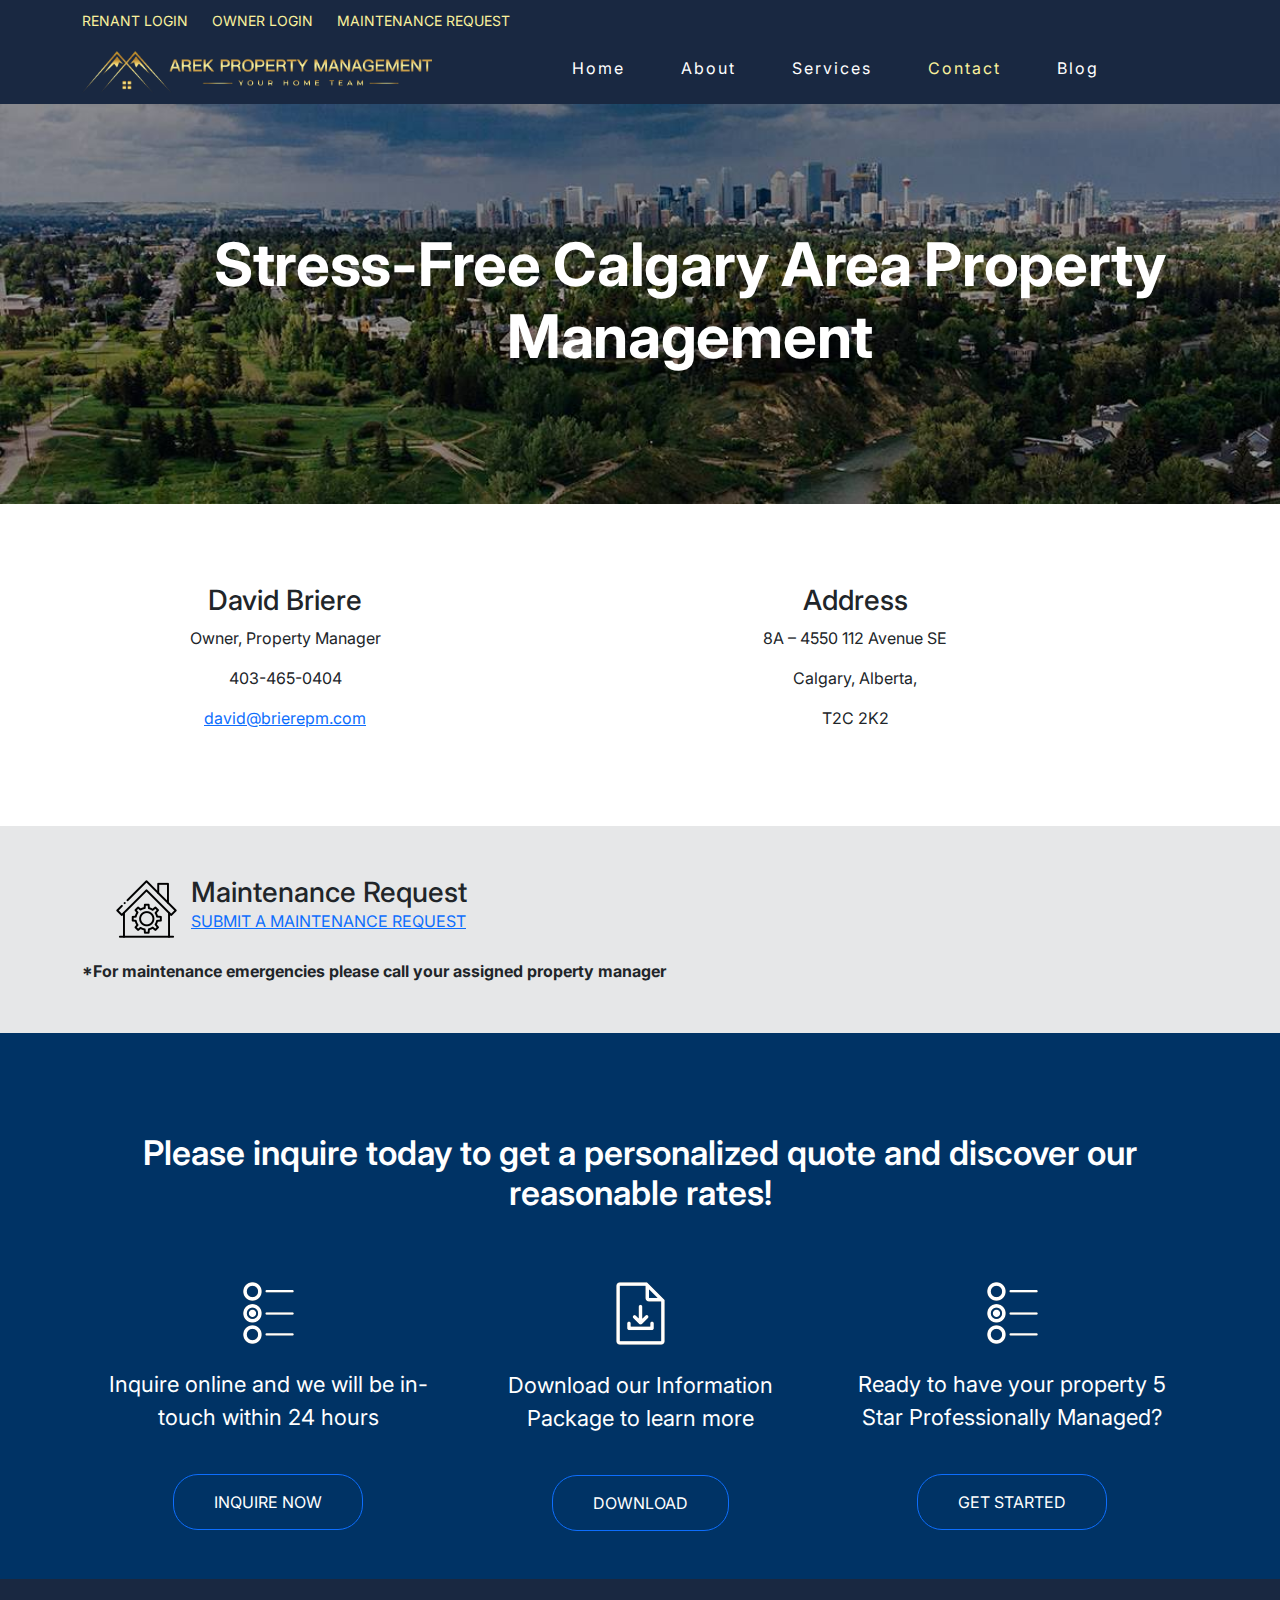
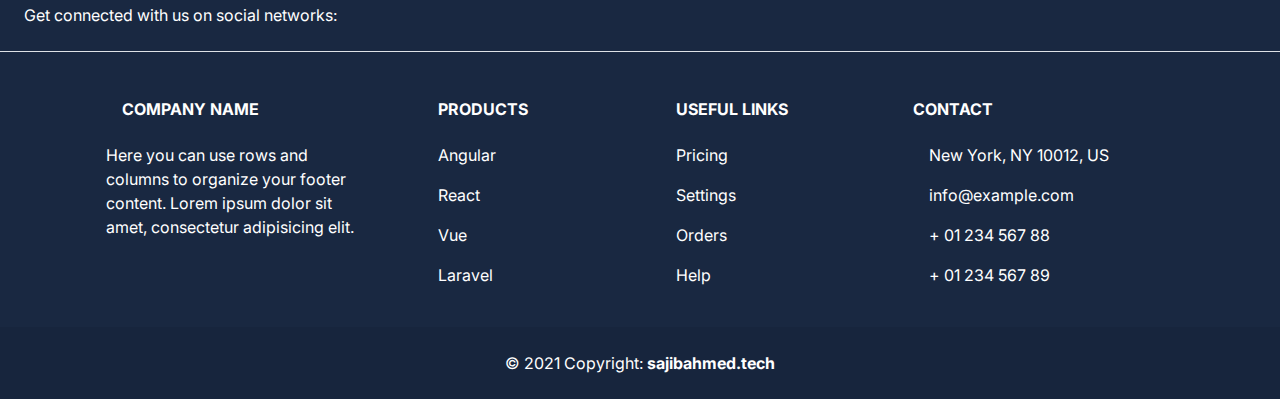
<file: contact.html>
<!DOCTYPE html>
<html lang="en">

<head>
    <meta charset="UTF-8">
    <meta name="viewport" content="width=device-width, initial-scale=1.0">
    <title>Document</title>
    <link rel="stylesheet" href="css/bootstrap.min.css">
    <link rel="stylesheet" href="css/style.css">
    <link rel="stylesheet" href="https://cdn.jsdelivr.net/npm/bootstrap-icons@1.11.3/font/bootstrap-icons.min.css">


</head>

<body>
    <!-- Modal -->
    <!-- <div class="login-popup">
        <div class="box">
            <div class="form">
                <div class="close">&times;</div>
                <h1>Download Your Information</h1>
                <form>
                    <div class="form-group">
                        <input type="text" placeholder="Name" class="form-control">
                    </div>
                    <div class="form-group">
                        <input type="password" placeholder="Email" class="form-control">
                    </div>
                    <div class="form-group">
                        <label><input type="checkbox">
                            Remember Me
                        </label>
                    </div>
                    <button type="button" class="btn">Download</button>
                </form>
            </div>
        </div>
    </div> -->

    <!-- PopUp-Section-end-->



    <nav class="navbar navbar-expand-lg fixed-top position-sticky">
        <div class="container">
            <div>
                <div class="user-div">
                    <a class="custom-btn" href="#" type="button">
                        <p>RENANT LOGIN</p>
                    </a>
                    <a class="custom-btn" href="#" type="button">
                        <p>OWNER LOGIN</p>
                    </a>
                    <a class="custom-btn" href="#" type="button">
                        <p>MAINTENANCE REQUEST</p>
                    </a>
                </div>

            </div>
        </div>
    </nav>
    <nav class="navbar navbar-expand-lg fixed-top position-sticky">
        <div class="container">
            <div class="logoDiv">
                <img class="logo_div_img" src="./img/arek-logo.png" alt=""><br>
            </div>

            <button class="navbar-toggler text-white" data-bs-toggle="collapse" data-bs-target="#navbarId">
                <img src="img/list.svg" alt="">
            </button>
            <div class="navMenu collapse navbar-collapse" id="navbarId">
                <ul class="navbar-nav mb-2">
                    <li class="navbar-menu">
                        <a href="./index.html" class="nav-link">
                            <p class=" nav-manu-p">Home </p>
                        </a>
                    </li>
                    <li class="navbar-menu">
                        <a href="./about.html" class="nav-link">
                            <p class="nav-manu-p">About</p>
                        </a>
                    </li>
                    <li class="navbar-menu">
                        <a href="./services.html" class="nav-link">
                            <p class="nav-manu-p">Services</p>
                        </a>
                    </li>
                    <li class="navbar-menu"><a href="./contact.html" class="nav-link active" aria-current="page">
                            <p class="nav-manu-p">Contact</p>
                        </a></li>
                    <li class="navbar-menu">
                        <a href="./blog.html" class="nav-link">
                            <p class="nav-manu-p">Blog</p>
                        </a>
                    </li>
                </ul>
            </div>
        </div>
    </nav>

    <section class="contact-banner position-relative">
        <div class="container position-absolute top-50 start-50 translate-middle banner-button-class">
            <h3 class=" ">Stress-Free Calgary Area
                Property Management
            </h3>
        </div>

    </section>

    <section class="contact-section">
        <div class="container contact-container">
            <div class="row contact-row">
                <div class="col">
                    <h3>David Briere
                    </h3>
                    <p>Owner, Property Manager</p>
                    <p>403-465-0404
                    </p>
                    <a href="david@brierepm.com">david@brierepm.com</a>
                </div>
                <div class="col">
                    <h3>Address

                    </h3>
                    <p>8A – 4550 112 Avenue SE</p>
                    <p>Calgary, Alberta,
                    </p>
                    <p">T2C 2K2

                        </p>
                </div>
            </div>
        </div>
    </section>

    <section class="maintenance-sec">
        <div class="container maintenance-section">
            <div class="icon-and-content">
                <ul class="d-flex">
                    <li class="text-decoration-none list-unstyled icon-contant-li"><img src="./img/coordination (1).png"
                            alt=""></li>
                    <div class="small-div">
                        <h3 class="mb-0">Maintenance Request</h3>
                        <a href="">SUBMIT A MAINTENANCE REQUEST</a>
                    </div>
                </ul>
            </div>
            <strong>*For maintenance emergencies please call your assigned property manager

            </strong>
        </div>
    </section>

    <section class="priceSection">
        <div class="container">
            <div class="text-center">
                <h2>Please inquire today to get a personalized quote and discover our reasonable rates!
                </h2>
                <div class="container">
                    <div class="row">
                        <div class="col-sm column1 pb-5">
                            <div class="img">
                                <img src="img/in-touch-lg.png" alt="">
                            </div>
                            <p class="buttonTagP text-white pt-4 pb-4">Inquire online and we will be in-touch within 24
                                hours</p>
                            <button type="button" class="btn btn-outline-primary text-white">INQUIRE NOW</button>
                        </div>

                        <div class="col-sm column1 pb-5">
                            <div class="img">
                                <img src="img/download-info-lg.png" alt="">
                            </div>
                            <p class="buttonTagP text-white pt-4 pb-4">Download our Information Package to learn more
                            </p>
                            <button type="button" class="btn btn-outline-primary text-white"
                                id="myBtn">DOWNLOAD</button>
                        </div>

                        <div class="col-sm column1 pb-5">
                            <div class="img">
                                <img src="img/in-touch-lg.png" alt="">
                            </div>
                            <p class="buttonTagP text-white pt-4 pb-4">Ready to have your property 5 Star Professionally
                                Managed?

                            </p>
                            <button type="button" class="btn btn-outline-primary text-white">GET STARTED</button>
                        </div>
                    </div>
                </div>
            </div>
        </div>
    </section>


    <footer class="text-center text-lg-start footer_bg_color text-muted footer_section">
        <section class="d-flex justify-content-center justify-content-lg-between p-4 border-bottom">
            <div class="me-5 d-none d-lg-block">
                <span class="text-white">Get connected with us on social networks:</span>
            </div>

            <div>
                <a href="" class="me-4 text-reset">
                    <i class="fab fa-facebook-f"></i>
                </a>
                <a href="" class="me-4 text-reset">
                    <i class="fab fa-twitter"></i>
                </a>
                <a href="" class="me-4 text-reset">
                    <i class="fab fa-google"></i>
                </a>
                <a href="" class="me-4 text-reset">
                    <i class="fab fa-instagram"></i>
                </a>
                <a href="" class="me-4 text-reset">
                    <i class="fab fa-linkedin"></i>
                </a>
                <a href="" class="me-4 text-reset">
                    <i class="fab fa-github"></i>
                </a>
            </div>
        </section>

        <section class="">
            <div class="container text-center text-md-start mt-5">
                <div class="row mt-3">
                    <div class="col-md-3 col-lg-4 col-xl-3 mx-auto mb-4">
                        <h6 class="text-uppercase fw-bold mb-4 text-white">
                            <i class="fas text-white me-3"></i>Company name
                        </h6>
                        <p class="text-white">
                            Here you can use rows and columns to organize your footer content. Lorem ipsum
                            dolor sit amet, consectetur adipisicing elit.
                        </p>
                    </div>
                    <div class="col-md-2 col-lg-2 col-xl-2 mx-auto mb-4">
                        <h6 class="text-white text-uppercase fw-bold mb-4">
                            Products
                        </h6>
                        <p class="text-white">
                            <a href="#!" class="text-reset text-white text-decoration-none">Angular</a>
                        </p>
                        <p class="text-white">
                            <a href="#!" class=" text-white text-reset text-decoration-none">React</a>
                        </p>
                        <p class="text-white">
                            <a href="#!" class="text-reset text-white text-decoration-none">Vue</a>
                        </p>
                        <p class="text-white">
                            <a href="#!" class="text-reset text-white text-decoration-none">Laravel</a>
                        </p>
                    </div>
                    <div class="col-md-3 col-lg-2 col-xl-2 mx-auto mb-4">

                        <h6 class="text-uppercase text-white fw-bold mb-4">
                            Useful links
                        </h6>
                        <p class="text-white">
                            <a href="#!" class="text-reset text-white text-decoration-none">Pricing</a>
                        </p>
                        <p class="text-white">
                            <a href="#!" class="text-reset text-white text-decoration-none">Settings</a>
                        </p>
                        <p class="text-white">
                            <a href="#!" class="text-reset text-white text-decoration-none">Orders</a>
                        </p>
                        <p class="text-white">
                            <a href="#!" class="text-reset text-white text-decoration-none">Help</a>
                        </p>
                    </div>
                    <div class="col-md-4 col-lg-3 col-xl-3 mx-auto mb-md-0 mb-4">
                        <h6 class=" text-uppercase fw-bold mb-4 text-white">Contact</h6>
                        <p class="text-white"><i class="text-white fas fa-home me-3 text-white"></i> New York, NY
                            10012,
                            US</p>
                        <p class="text-white">
                            <i class="text-white fas fa-envelope me-3 text-white"></i>
                            info@example.com
                        </p>
                        <p class="text-white"><i class="text-white fas fa-phone me-3"></i> + 01 234
                            567 88</p>
                        <p class="text-white"><i class="text-white fas fa-print me-3"></i> + 01 234
                            567 89</p>
                    </div>
                </div>
            </div>
        </section>
        <div class="text-white text-center p-4" style="background-color: rgba(0, 0, 0, 0.05);">
            © 2021 Copyright:
            <a class="text-reset fw-bold text-white  text-decoration-none" href="#">sajibahmed.tech</a>
        </div>
    </footer>
    <script src="./js/script.js"></script>
    <script src="./js/bootstrap.min.js"></script>
</body>

</html>
</file>
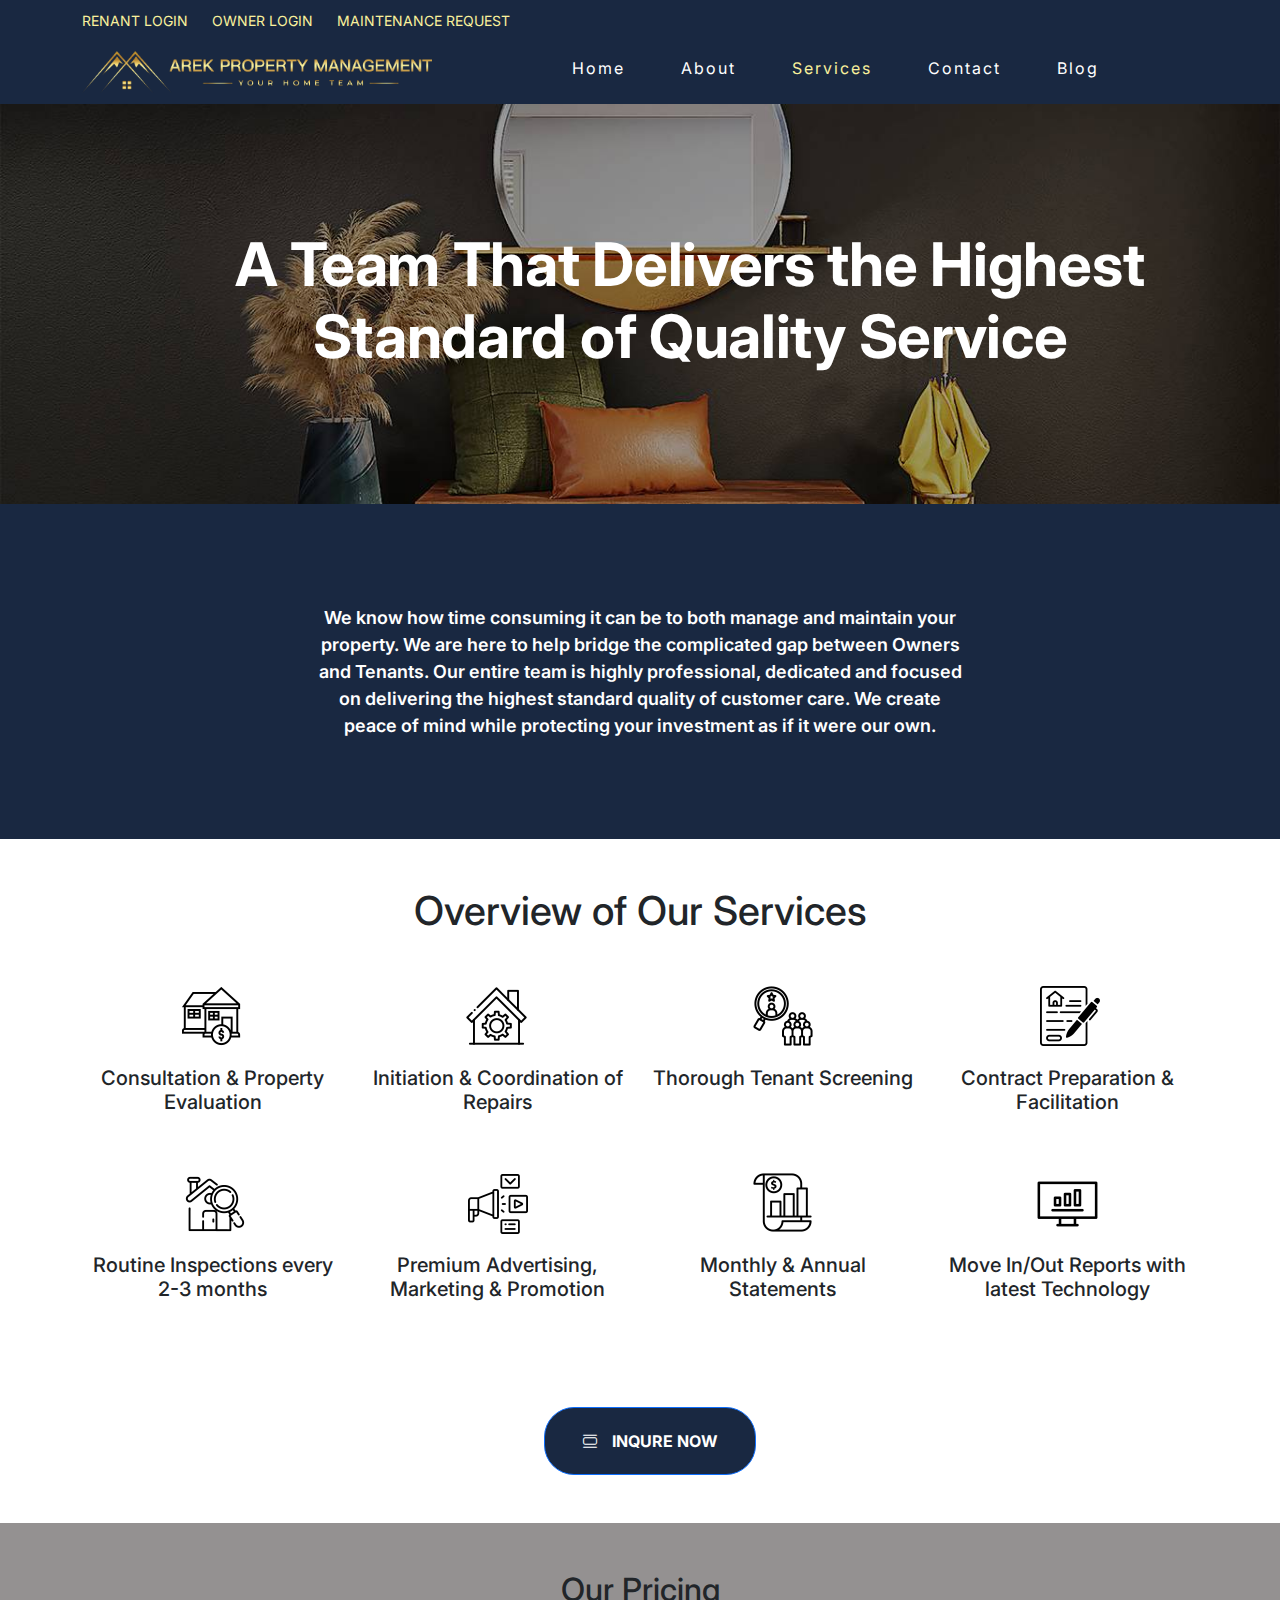
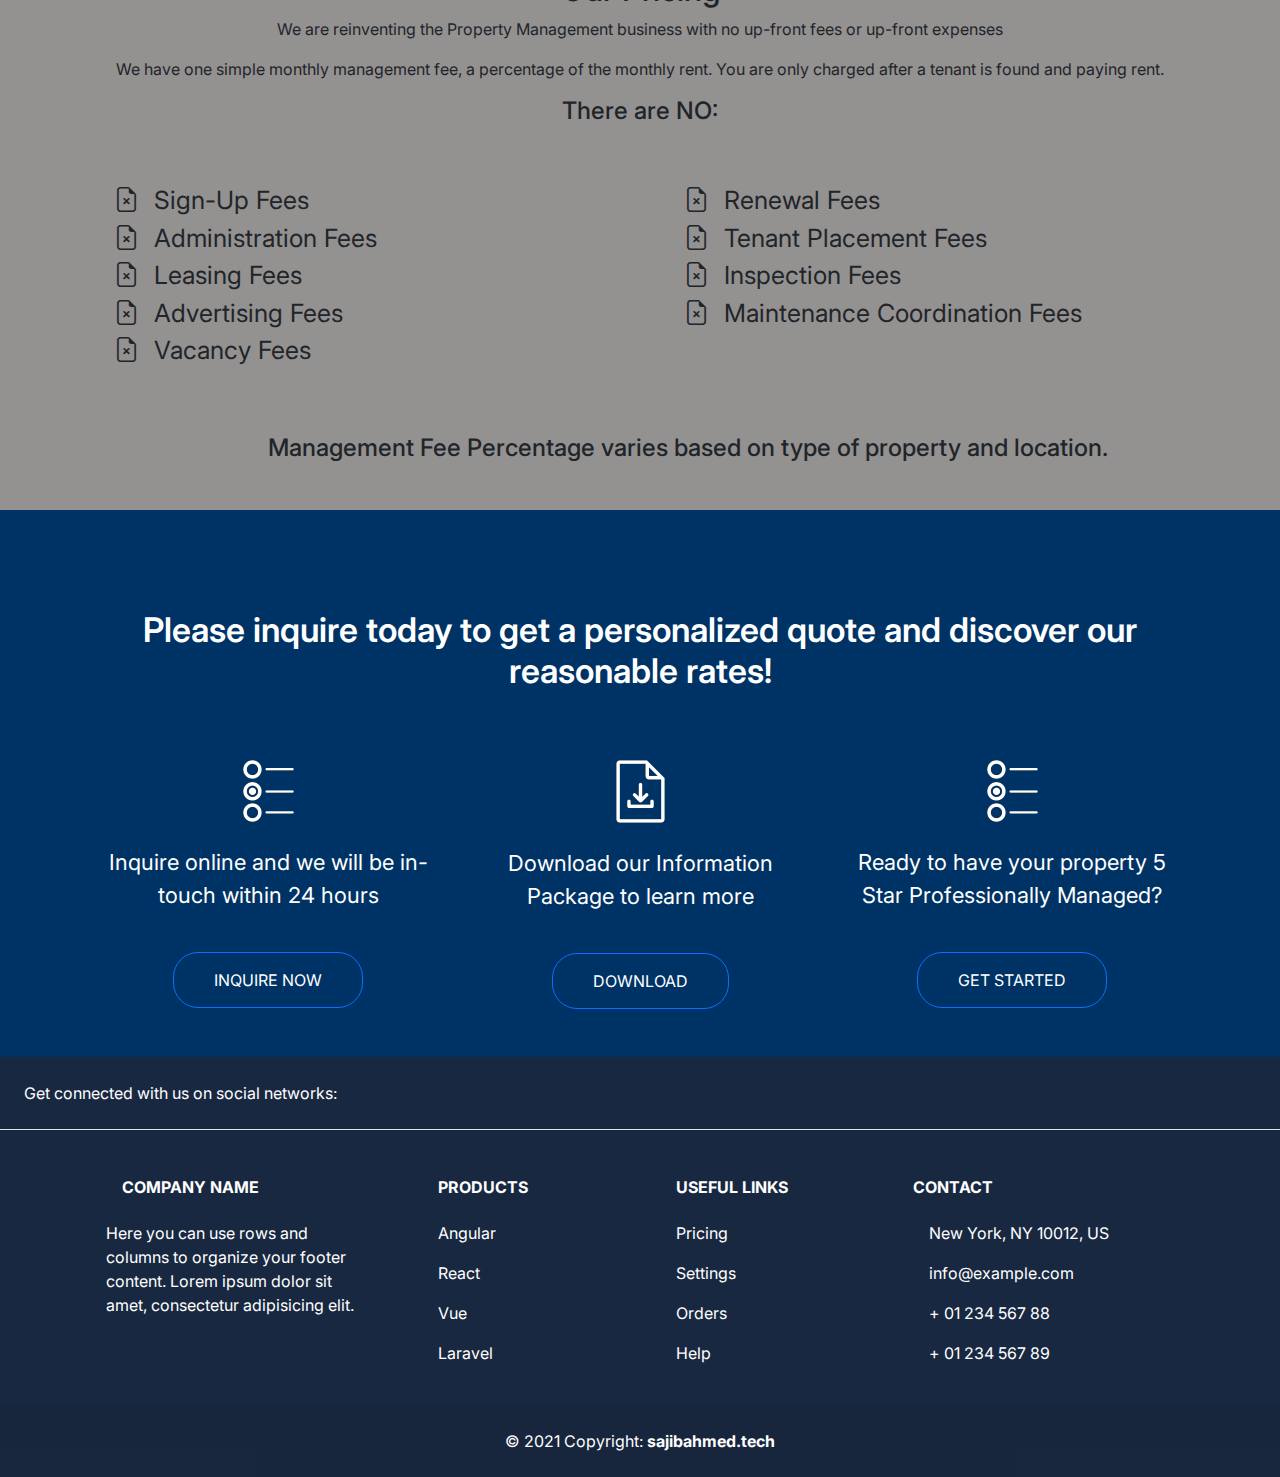
<file: services.html>
<!DOCTYPE html>
<html lang="en">

<head>
    <meta charset="UTF-8">
    <meta name="viewport" content="width=device-width, initial-scale=1.0">
    <title>Document</title>
    <link rel="stylesheet" href="css/bootstrap.min.css">
    <link rel="stylesheet" href="css/style.css">
    <link rel="stylesheet" href="https://cdn.jsdelivr.net/npm/bootstrap-icons@1.11.3/font/bootstrap-icons.min.css">


</head>

<body>
    <!-- Modal -->
    <!-- <div class="login-popup">
        <div class="box">
            <div class="form">
                <div class="close">&times;</div>
                <h1>Download Your Information</h1>
                <form>
                    <div class="form-group">
                        <input type="text" placeholder="Name" class="form-control">
                    </div>
                    <div class="form-group">
                        <input type="password" placeholder="Email" class="form-control">
                    </div>
                    <div class="form-group">
                        <label><input type="checkbox">
                            Remember Me
                        </label>
                    </div>
                    <button type="button" class="btn">Download</button>
                </form>
            </div>
        </div>
    </div> -->

    <!-- PopUp-Section-end-->



    <nav class="navbar navbar-expand-lg fixed-top position-sticky">
        <div class="container">
            <div>
                <div class="user-div">
                    <a class="custom-btn" href="#" type="button">
                        <p>RENANT LOGIN</p>
                    </a>
                    <a class="custom-btn" href="#" type="button">
                        <p>OWNER LOGIN</p>
                    </a>
                    <a class="custom-btn" href="#" type="button">
                        <p>MAINTENANCE REQUEST</p>
                    </a>
                </div>

            </div>
        </div>
    </nav>
    <nav class="navbar navbar-expand-lg fixed-top position-sticky">
        <div class="container">
            <div class="logoDiv">
                <img class="logo_div_img" src="./img/arek-logo.png" alt=""><br>
            </div>

            <button class="navbar-toggler text-white" data-bs-toggle="collapse" data-bs-target="#navbarId">
                <img src="img/list.svg" alt="">
            </button>
            <div class="navMenu collapse navbar-collapse" id="navbarId">
                <ul class="navbar-nav mb-2">
                    <li class="navbar-menu">
                        <a href="./index.html" class="nav-link">
                            <p class=" nav-manu-p">Home </p>
                        </a>
                    </li>
                    <li class="navbar-menu">
                        <a href="./about.html" class="nav-link">
                            <p class="nav-manu-p">About</p>
                        </a>
                    </li>
                    <li class="navbar-menu">
                        <a href="./services.html" class="nav-link active" aria-current="page">
                            <p class="nav-manu-p">Services</p>
                        </a>
                    </li>
                    <li class="navbar-menu"><a href="./contact.html" class="nav-link">
                            <p class="nav-manu-p">Contact</p>
                        </a></li>
                    <li class="navbar-menu">
                        <a href="./blog.html" class="nav-link">
                            <p class="nav-manu-p">Blog</p>
                        </a>
                    </li>
                </ul>
            </div>
        </div>
    </nav>

    <section class="section-1 services-banner position-relative">
        <div class="container position-absolute top-50 start-50 translate-middle banner-button-class">
            <h3 class=" ">A Team That Delivers the Highest Standard of
                Quality Service</h3>
        </div>

    </section>


    <section class="lower-banner mb-5">
        <div class="container">
            <span class="">
                We know how time consuming it can be to both manage and maintain your property. We are here to help
                bridge the complicated gap between Owners and Tenants. Our entire team is highly professional, dedicated
                and focused on delivering the highest standard quality of customer care. We create peace of mind while
                protecting your investment as if it were our own.
            </span>
        </div>
    </section>

    <section class="over-vew-section mt-5 mb-5">
        <div class="container">
            <h1 class=" over-vew-h1 mt-5 mb-5">Overview of Our Services </h1>
            <div class="over-vew-list">
                <div class="row pb-5 over-vew-items">
                    <div class="col">
                        <img src="./img/consultation.png" alt="">
                        <h5 class="mt-3">Consultation & Property Evaluation</h5>
                    </div>
                    <div class="col">
                        <img src="./img/coordination.png" alt="">
                        <h5 class="mt-3">Initiation & Coordination
                            of Repairs
                        </h5>
                    </div>
                    <div class="col">
                        <img src="./img/screening.png" alt="">
                        <h5 class="mt-3">Thorough Tenant
                            Screening</h5>
                    </div>
                    <div class="col">
                        <img src="./img/contract.png" alt="">
                        <h5 class="mt-3">Contract Preparation & Facilitation </h5>
                    </div>
                </div>
                <div class="row pb-5 over-vew-items pb-5">
                    <div class="col">
                        <img src="./img/inspections.png" alt="">
                        <h5 class="mt-3">Routine Inspections
                            every 2-3 months</h5>
                    </div>
                    <div class="col">
                        <img src="./img/advertise.png" alt="">
                        <h5 class="mt-3">Premium Advertising, Marketing & Promotion</h5>
                    </div>
                    <div class="col">
                        <img src="./img/statements.png" alt="">
                        <h5 class="mt-3">Monthly & Annual Statements</h5>
                    </div>
                    <div class="col">
                        <img src="./img/move-reports.png" alt="">
                        <h5 class="mt-3">Move In/Out Reports
                            with latest Technology</h5>
                    </div>
                </div>
            </div>
            <div class="banner-button-class">
                <button class="btn btn-primary" type="button">
                    <p>
                        <i class=" bi bi-view-list"></i>
                        INQURE NOW
                    </p>
                </button>
            </div>
    </section>

    <section class="our-pricing-table ">
        <div class="container">
            <div class="pricing-table pt-5 pb-5">
                <h2 class> Our Pricing</h2>
                <p class="">We are reinventing the Property Management business with no up-front fees or up-front
                    expenses
                </p>
                <p class="">We have one simple monthly management fee, a percentage of the monthly rent.
                    You are only charged after a tenant is found and paying rent.
                </p>
                <h4 class="">There are NO: </h4>
            </div>
            <div class="pricing-list">
                <div class="row pricing-row">
                    <div class="col pricing-column">
                        <ul class="pricing-ul">
                            <li class="pricing-li list-unstyled"><i class=" pricing-icon bi bi-file-earmark-x"></i><span
                                    class="ml-3 pricing-span">Sign-Up Fees</span></li>
                            <li class="pricing-li list-unstyled"><i class=" pricing-icon bi bi-file-earmark-x"></i><span
                                    class="ml-3 pricing-span">Administration Fees
                                </span></li>
                            <li class="pricing-li list-unstyled"><i class=" pricing-icon bi bi-file-earmark-x"></i><span
                                    class="ml-3 pricing-span">Leasing Fees
                                </span></li>
                            <li class="pricing-li list-unstyled"><i class=" pricing-icon bi bi-file-earmark-x"></i><span
                                    class="ml-3 pricing-span">Advertising Fees
                                </span></li>
                            <li class="pricing-li list-unstyled"><i class=" pricing-icon bi bi-file-earmark-x"></i><span
                                    class="ml-3 pricing-span">Vacancy Fees
                                </span></li>
                        </ul>
                    </div>
                    <div class="col pricing-column">
                        <ul class="pricing-ul">
                            <li class="pricing-li list-unstyled"><i class=" pricing-icon bi bi-file-earmark-x"></i><span
                                    class="ml-3 pricing-span">Renewal Fees
                                </span></li>
                            <li class="pricing-li list-unstyled"><i class=" pricing-icon bi bi-file-earmark-x"></i><span
                                    class="ml-3 pricing-span">Tenant Placement Fees

                                </span></li>
                            <li class="pricing-li list-unstyled"><i class=" pricing-icon bi bi-file-earmark-x"></i><span
                                    class="ml-3 pricing-span">Inspection Fees

                                </span></li>
                            <li class="pricing-li list-unstyled"><i class=" pricing-icon bi bi-file-earmark-x"></i><span
                                    class="ml-3 pricing-span">Maintenance Coordination Fees

                                </span></li>
                        </ul>
                    </div>
                    <h4 class="pricing-table m-5">Management Fee Percentage varies based on type of property and
                        location.
                    </h4>
                </div>
            </div>
        </div>
    </section>

    <section class="priceSection">
        <div class="container">
            <div class="text-center">
                <h2>Please inquire today to get a personalized quote and discover our reasonable rates!
                </h2>
                <div class="container">
                    <div class="row">
                        <div class="col-sm column1 pb-5">
                            <div class="img">
                                <img src="img/in-touch-lg.png" alt="">
                            </div>
                            <p class="buttonTagP text-white pt-4 pb-4">Inquire online and we will be in-touch within 24
                                hours</p>
                            <button type="button" class="btn btn-outline-primary text-white">INQUIRE NOW</button>
                        </div>

                        <div class="col-sm column1 pb-5">
                            <div class="img">
                                <img src="img/download-info-lg.png" alt="">
                            </div>
                            <p class="buttonTagP text-white pt-4 pb-4">Download our Information Package to learn more
                            </p>
                            <button type="button" class="btn btn-outline-primary text-white"
                                id="myBtn">DOWNLOAD</button>
                        </div>

                        <div class="col-sm column1 pb-5">
                            <div class="img">
                                <img src="img/in-touch-lg.png" alt="">
                            </div>
                            <p class="buttonTagP text-white pt-4 pb-4">Ready to have your property 5 Star Professionally
                                Managed?

                            </p>
                            <button type="button" class="btn btn-outline-primary text-white">GET STARTED</button>
                        </div>
                    </div>
                </div>
            </div>
        </div>
    </section>

    <footer class="text-center text-lg-start footer_bg_color text-muted footer_section">
        <section class="d-flex justify-content-center justify-content-lg-between p-4 border-bottom">
            <div class="me-5 d-none d-lg-block">
                <span class="text-white">Get connected with us on social networks:</span>
            </div>

            <div>
                <a href="" class="me-4 text-reset">
                    <i class="fab fa-facebook-f"></i>
                </a>
                <a href="" class="me-4 text-reset">
                    <i class="fab fa-twitter"></i>
                </a>
                <a href="" class="me-4 text-reset">
                    <i class="fab fa-google"></i>
                </a>
                <a href="" class="me-4 text-reset">
                    <i class="fab fa-instagram"></i>
                </a>
                <a href="" class="me-4 text-reset">
                    <i class="fab fa-linkedin"></i>
                </a>
                <a href="" class="me-4 text-reset">
                    <i class="fab fa-github"></i>
                </a>
            </div>
        </section>

        <section class="">
            <div class="container text-center text-md-start mt-5">
                <div class="row mt-3">
                    <div class="col-md-3 col-lg-4 col-xl-3 mx-auto mb-4">
                        <h6 class="text-uppercase fw-bold mb-4 text-white">
                            <i class="fas text-white me-3"></i>Company name
                        </h6>
                        <p class="text-white">
                            Here you can use rows and columns to organize your footer content. Lorem ipsum
                            dolor sit amet, consectetur adipisicing elit.
                        </p>
                    </div>
                    <div class="col-md-2 col-lg-2 col-xl-2 mx-auto mb-4">
                        <h6 class="text-white text-uppercase fw-bold mb-4">
                            Products
                        </h6>
                        <p class="text-white">
                            <a href="#!" class="text-reset text-white text-decoration-none">Angular</a>
                        </p>
                        <p class="text-white">
                            <a href="#!" class=" text-white text-reset text-decoration-none">React</a>
                        </p>
                        <p class="text-white">
                            <a href="#!" class="text-reset text-white text-decoration-none">Vue</a>
                        </p>
                        <p class="text-white">
                            <a href="#!" class="text-reset text-white text-decoration-none">Laravel</a>
                        </p>
                    </div>
                    <div class="col-md-3 col-lg-2 col-xl-2 mx-auto mb-4">

                        <h6 class="text-uppercase text-white fw-bold mb-4">
                            Useful links
                        </h6>
                        <p class="text-white">
                            <a href="#!" class="text-reset text-white text-decoration-none">Pricing</a>
                        </p>
                        <p class="text-white">
                            <a href="#!" class="text-reset text-white text-decoration-none">Settings</a>
                        </p>
                        <p class="text-white">
                            <a href="#!" class="text-reset text-white text-decoration-none">Orders</a>
                        </p>
                        <p class="text-white">
                            <a href="#!" class="text-reset text-white text-decoration-none">Help</a>
                        </p>
                    </div>
                    <div class="col-md-4 col-lg-3 col-xl-3 mx-auto mb-md-0 mb-4">
                        <h6 class=" text-uppercase fw-bold mb-4 text-white">Contact</h6>
                        <p class="text-white"><i class="text-white fas fa-home me-3 text-white"></i> New York, NY
                            10012,
                            US</p>
                        <p class="text-white">
                            <i class="text-white fas fa-envelope me-3 text-white"></i>
                            info@example.com
                        </p>
                        <p class="text-white"><i class="text-white fas fa-phone me-3"></i> + 01 234
                            567 88</p>
                        <p class="text-white"><i class="text-white fas fa-print me-3"></i> + 01 234
                            567 89</p>
                    </div>
                </div>
            </div>
        </section>
        <div class="text-white text-center p-4" style="background-color: rgba(0, 0, 0, 0.05);">
            © 2021 Copyright:
            <a class="text-reset fw-bold text-white  text-decoration-none" href="#">sajibahmed.tech</a>
        </div>
    </footer>
    <script src="./js/script.js"></script>
    <script src="./js/bootstrap.min.js"></script>
</body>

</html>
</file>
<file: css/style.css>
@import url("https://fonts.googleapis.com/css2?family=Inter:ital,opsz,wght@0,14..32,100..900;1,14..32,100..900&display=swap");

:root {
  --primary-color: #b98730;
  --secondary-color: #f9f19c;
}
.logo_div_img {
  width: 100%;
  max-width: 350px;
}

/* popUp */

.login-popup {
  position: fixed;
  left: 0;
  top: 0;
  width: 100%;
  height: 100%;
  z-index: 1099;
  background-color: rgba(0, 0, 0, 0.6);
  visibility: hidden;
  opacity: 0;
  transition: all 1s ease;
}

.login-popup.show {
  visibility: visible;
  opacity: 1;
}

.login-popup .box {
  background-color: #ffffff;
  width: 550px;
  position: absolute;
  left: 50%;
  top: 50%;
  transform: translate(-50%, -50%);
  display: flex;
  flex-wrap: wrap;
  opacity: 0;
  margin-left: 50px;
  transition: all 1s ease;
}

.login-popup.show .box {
  opacity: 1;
  margin-left: 0;
}

.login-popup .box .img-area {
  flex: 0 0 50%;
  max-width: 50%;
  position: relative;
  overflow: hidden;
  padding: 30px;
  display: flex;
  align-items: center;
  justify-content: center;
}

.login-popup .box .img-area h1 {
  font-size: 30px;
}

.login-popup .box .img-area .img {
  position: absolute;
  left: 0;
  top: 0;
  width: 100%;
  height: 100%;
  background-image: url("img/bg.jpg");
  background-size: cover;
  background-position: center;
  animation: zoomInOut 7s linear infinite;
  z-index: -1;
}

@keyframes zoomInOut {
  0%,
  100% {
    transform: scale(1);
  }

  50% {
    transform: scale(1.1);
  }
}

.login-popup .box .form {
  flex: 0 0 50%;
  max-width: 50%;
  padding: 40px 30px;
}

.login-popup .box .form h1 {
  color: #000000;
  font-size: 30px;
  margin: 0 0 30px;
}

.login-popup .box .form .form-control {
  height: 45px;
  margin-bottom: 30px;
  width: 100%;
  border: none;
  border-bottom: 1px solid #cccccc;
  font-size: 15px;
  color: #000000;
}

.login-popup .box .form .form-control:focus {
  outline: none;
}

.login-popup .box .form label {
  font-size: 15px;
  color: #555555;
}

.login-popup .box .form .btn {
  width: 100%;
  background-color: #e91e63;
  margin-top: 40px;
  height: 45px;
  border: none;
  border-radius: 25px;
  font-size: 15px;
  text-transform: uppercase;
  color: #ffffff;
  cursor: pointer;
}

.login-popup .box .form .btn:focus {
  outline: none;
}

.login-popup .box .form .close {
  position: absolute;
  right: 10px;
  top: 0px;
  font-size: 30px;
  cursor: pointer;
}

/*responsive*/
@media (max-width: 767px) {
  .login-popup .box {
    width: calc(100% - 30px);
  }

  .login-popup .box .img-area {
    display: none;
  }

  .login-popup .box .form {
    flex: 0 0 100%;
    max-width: 100%;
  }
}

/* popUp */
* {
  margin: 0px;
  padding: 0px;
}

body {
  font-family: "Inter" !important;
}

.user-div a {
  list-style: none;
  text-decoration: none;
  margin-top: 8px;
  margin-left: 20px;
}

.custom-btn {
  color: white;
  border-radius: 0px;
}

.custon-btn p {
}

.nav-link {
  font-family: "Inter";
  font-style: normal;
  font-size: 16px;
  line-height: 24px;
  letter-spacing: -0.1px;
  color: #0d0a19;
}

.navbar-menu {
  margin-left: 40px;
}

.nav-manu-p {
  margin: 0;
  letter-spacing: 2px;
}

.logoDiv {
  background-color: #192841;
  text-align: center;
  justify-content: center;
}

/* Banner-Section-start----------------->*/
.banner-button-class {
  text-align: center;
}

.banner-button-class button {
  margin-top: 50px;
  margin-left: 20px;

  border-radius: 30px;
  background-color: #192841;
}

.banner-button-class button P {
  font-weight: 700;
  justify-content: space-between;
  margin: 0px;
  padding: 15px 25px;
}

.banner-button-class button P i {
  margin-right: 10px;
}

.section-1 {
  background-image: url(../img/about-hero.jpg);
  background-repeat: no-repeat;
  background-size: cover;
  width: 100%;
  height: 400px;
}

.contact-banner {
  background-image: url(../img/contact-hero.jpg);
  background-repeat: no-repeat;
  background-size: cover;
  width: 100%;
  height: 400px;
}

.services-banner {
  background-image: url(../img/services-hero.jpg);
  background-repeat: no-repeat;
  background-size: cover;
  width: 100%;
  height: 400px;
}

.another-banner {
  background-image: url(../img/istockphoto-1337358891-612x612.jpg);
  background-repeat: no-repeat;
  background-size: cover;
  width: 100%;
  height: 400px;
}

.section-1 h3 {
  font-family: "Inter";
  font-style: normal;
  font-weight: 700;
  font-size: 60px;
  text-align: center;
  letter-spacing: -0.3047px;
  color: #ffffff;
}

.contact-banner h3 {
  font-family: "Inter";
  font-style: normal;
  font-weight: 700;
  font-size: 60px;
  text-align: center;
  letter-spacing: -0.3047px;
  color: #ffffff;
}

.contact-container {
  margin: 80px 0px;
}

.contact-row {
  text-align: center;
  justify-content: center;
}

.icon-contant-li {
  margin-right: 10px;
}

.translate-middle {
  transform: translate(-50%, -50%) !important;
  margin-left: 50px;
}

.card:focus {
  outline: 0 !important;
}

.mainTeamSection h2 {
  text-align: center;
  font-style: normal;
  font-size: 40px;
  font-weight: 700;
  line-height: 1.3;
  margin-top: 100px;
  margin-bottom: 20px;
}

.teamImg img {
  height: 327px;
  width: 500px;
  margin-top: 40px;
  margin-left: 100px;
}

.expences-div {
  margin-top: 60px;
  background-color: #e6e7e8;
  padding: 50px 20px;
}

.row .card img {
  height: 200px;
  width: 200px;
}

.priceSection {
  background-color: #003365;
}

.priceSection h2 {
  color: white;
  padding-top: 100px;
  padding-bottom: 60px;
  font-size: 34px;
  font-style: normal;
  font-weight: 600;
}

.buttonTagP {
  font-size: 22px;
  font-style: normal;
  font-weight: 400;
}

.column1 button {
  padding: 15px 40px;
  border-radius: 25px 25px;
}

.leftColumn {
  text-align: right;
}

.leftColumn h1 {
  color: #003365;
  margin-bottom: 45px;
  font-weight: 900;
}

.img-div-team {
  text-align: right;
  justify-content: right;
}

.right-column-img {
  display: flex;
  align-items: center;
}

.ulDiv ul {
  display: flex;
  margin: auto;
  justify-content: center;
  align-items: center;
  text-align: center;
}

.ulDiv button {
  display: flex;
  margin: auto;
  text-align: center;
  justify-content: center;
  align-items: center;
  margin-top: 15px;
  background-color: #003365;
  border-radius: 25px 25px;
}

.ulDiv ul li {
  list-style: none;
}

.ulDiv ul li img {
  height: 200px;
  width: auto;
}

.navbar {
  background-color: #192841;
}

.navMenu ul li a {
  color: #ffffff;
}

.navMenu {
  justify-content: center;
}

.footer_bg_color {
  background-color: #192841;
}

/* services-section-css */
.lower-banner {
  background-color: #192841;
  margin: auto;
  text-align: center;
  align-items: center;
  justify-content: center;
  color: white;
  font-weight: 600;
  padding: 100px 300px;
  font-size: large;
}

@media only screen and (max-width: 600px) {
  .lower-banner {
    background-color: #192841;
    margin: auto;
    text-align: center;
    align-items: center;
    justify-content: center;
    color: white;
    font-weight: 600;
    padding: 10px 30px;
    font-size: small;
  }
}

.over-vew-items {
  text-align: center;
}

.over-vew-h1 {
  text-align: center;
}

/* services-section-css-end */

.pricing-table {
  text-align: center;
  justify-content: center;
}

.our-pricing-table {
  background-color: #949191;
}

.pricing-span {
  margin-left: 15px;
  font-size: 25px;
}

.pricing-icon {
  font-size: 25px;
}

.maintenance-section {
  padding-top: 50px;
  padding-bottom: 50px;
}

.maintenance-sec {
  background-color: #e6e7e8;
}

.navbar-nav .nav-link.active,
.navbar-nav .nav-link.show {
  color: var(--secondary-color);
}

.nav-link:focus,
.nav-link:hover {
  color: var(--secondary-color);
}

.header_top_bar_container {
  display: flex !important;
  align-items: center !important;
  justify-content: flex-end !important;
  margin: 0 !important;
  padding: 0 !important;
}

.header_nav_bar_top {
  background-color: var(--secondary-color);
}
.custom-btn {
  color: var(--secondary-color);
  margin: 0 !important;
  padding-right: 20px;
}

.custom-btn p {
  margin: 0 !important;
  font-size: 14px;
  transition: all 0.5s;
}

.custom-btn:hover p {
  text-decoration: underline;
  color: var(--primary-color);
}
</file>
<file: css/blog.css>
body {
    font-family: "Poppins", sans-serif;
    color: #0c0c0c;
    background-color: #ffffff;
}

.layout_padding {
    padding-top: 90px;
    padding-bottom: 90px;
}

.layout_padding2 {
    padding-top: 45px;
    padding-bottom: 45px;
}

.layout_padding2-top {
    padding-top: 45px;
}

.layout_padding2-bottom {
    padding-bottom: 45px;
}

.layout_padding-top {
    padding-top: 90px;
}

.layout_padding-bottom {
    padding-bottom: 90px;
}

.heading_container {
    display: -webkit-box;
    display: -ms-flexbox;
    display: flex;
    -webkit-box-pack: start;
    -ms-flex-pack: start;
    justify-content: flex-start;
    -webkit-box-align: center;
    -ms-flex-align: center;
    align-items: center;
    text-align: center;
}

.heading_container h2 {
    position: relative;
    font-weight: bold;
    margin-right: 10px;
}

.heading_container img {
    width: 30px;
}

/*header section*/
.hero_area {
    height: 98vh;
    position: relative;
    display: -webkit-box;
    display: -ms-flexbox;
    display: flex;
    -webkit-box-orient: vertical;
    -webkit-box-direction: normal;
    -ms-flex-direction: column;
    flex-direction: column;
    background-color: #eae6f5;
}

.sub_page .hero_area {
    height: auto;
}

.header_section .container {
    padding: 0;
}

.header_section .nav_container {
    margin: 0 auto;
}

.custom_nav-container .navbar-nav .nav-item .nav-link {
    padding: 7px 20px;
    margin: 10px 15px;
    color: #000000;
    text-align: center;
    border-radius: 35px;
    text-transform: uppercase;
    font-size: 15px;
}

.custom_nav-container .navbar-nav .nav-item.active .nav-link,
.custom_nav-container .navbar-nav .nav-item:hover .nav-link {
    background-color: #4b208c;
    color: #ffffff;
}

a,
a:hover,
a:focus {
    text-decoration: none;
}

a:hover,
a:focus {
    color: initial;
}

.btn,
.btn:focus {
    outline: none !important;
    -webkit-box-shadow: none;
    box-shadow: none;
}

.custom_nav-container .nav_search-btn {
    background-image: url(../images/search-icon.png);
    background-size: 22px;
    background-repeat: no-repeat;
    background-position-y: 7px;
    width: 35px;
    height: 35px;
    padding: 0;
    border: none;
}

.navbar-brand {
    display: -webkit-box;
    display: -ms-flexbox;
    display: flex;
    -webkit-box-align: center;
    -ms-flex-align: center;
    align-items: center;
}

.navbar-brand img {
    margin-right: 5px;
    width: 35px;
}

.navbar-brand span {
    font-size: 22px;
    font-weight: 700;
    color: #4b208c;
}

.custom_nav-container {
    z-index: 99999;
}

.navbar-expand-lg .navbar-collapse {
    -webkit-box-align: end;
    -ms-flex-align: end;
    align-items: flex-end;
}

.custom_nav-container .navbar-toggler {
    outline: none;
}

.custom_nav-container .navbar-toggler {
    padding: 0;
    width: 37px;
    height: 42px;
}

.custom_nav-container .navbar-toggler span {
    display: block;
    width: 35px;
    height: 4px;
    background-color: #190734;
    margin: 7px 0;
    -webkit-transition: all .3s;
    transition: all .3s;
}

.custom_nav-container .navbar-toggler[aria-expanded="true"] .s-1 {
    -webkit-transform: rotate(45deg);
    transform: rotate(45deg);
    margin: 0;
    margin-bottom: -4px;
}

.custom_nav-container .navbar-toggler[aria-expanded="true"] .s-2 {
    display: none;
}

.custom_nav-container .navbar-toggler[aria-expanded="true"] .s-3 {
    -webkit-transform: rotate(-45deg);
    transform: rotate(-45deg);
    margin: 0;
    margin-top: -4px;
}

.custom_nav-container .navbar-toggler[aria-expanded="false"] .s-1,
.custom_nav-container .navbar-toggler[aria-expanded="false"] .s-2,
.custom_nav-container .navbar-toggler[aria-expanded="false"] .s-3 {
    -webkit-transform: none;
    transform: none;
}

/*end header section*/
/* slider section */
.slider_section {
    -webkit-box-flex: 1;
    -ms-flex: 1;
    flex: 1;
    display: -webkit-box;
    display: -ms-flexbox;
    display: flex;
    -webkit-box-align: center;
    -ms-flex-align: center;
    align-items: center;
    position: relative;
    z-index: 2;
    color: #3b3a3a;
    padding-bottom: 90px;
}

.slider_section .row {
    -webkit-box-align: center;
    -ms-flex-align: center;
    align-items: center;
}

.slider_section .detail_box {
    color: #000000;
}

.slider_section .detail_box h1 {
    text-transform: uppercase;
    font-weight: bold;
}

.slider_section .detail_box p {
    margin-top: 20px;
}

.slider_section .detail_box a {
    display: inline-block;
    padding: 10px 40px;
    background-color: #4b208c;
    color: #ffffff;
    border-radius: 35px;
    margin-top: 35px;
}

.slider_section .detail_box a:hover {
    background-color: #5625a1;
}

.slider_section .img_container {
    border: 7px solid #7b57b2;
    border-radius: 100%;
    overflow: hidden;
}

.slider_section .img_container div#carouselExampleContarols {
    width: 100%;
    position: unset;
}

.slider_section .img_container .img-box img {
    width: 100%;
}

.slider_section .carousel-control-prev,
.slider_section .carousel-control-next {
    top: initial;
    left: initial;
    bottom: 5%;
    right: 10%;
    width: 45px;
    height: 45px;
    border: none;
    border-radius: 100%;
    opacity: 1;
    background-repeat: no-repeat;
    background-size: 8px;
    background-position: center;
}

.slider_section .carousel-control-prev {
    background-image: url(../images/prev.png);
    background-color: #ffffff;
    -webkit-transform: translate(-85px, 30px);
    transform: translate(-85px, 30px);
}

.slider_section .carousel-control-next {
    background-image: url(../images/next.png);
    background-color: #4b208c;
    -webkit-transform: translate(-45px, 0);
    transform: translate(-45px, 0);
}

.service_section {
    text-align: center;
}

.service_section .heading_container {
    -webkit-box-pack: center;
    -ms-flex-pack: center;
    justify-content: center;
}

.service_section .service_container {
    display: -webkit-box;
    display: -ms-flexbox;
    display: flex;
    -webkit-box-pack: center;
    -ms-flex-pack: center;
    justify-content: center;
    padding: 35px 0;
    -ms-flex-wrap: wrap;
    flex-wrap: wrap;
}

.service_section .service_container .box {
    margin: 25px 1%;
    -ms-flex-preferred-size: 31%;
    flex-basis: 31%;
    padding: 35px 25px 25px;
    border-radius: 15px;
    -webkit-box-shadow: 0 0 10px 0 rgba(0, 0, 0, 0.15);
    box-shadow: 0 0 10px 0 rgba(0, 0, 0, 0.15);
    border-top: 15px solid transparent;
    overflow: hidden;
    -webkit-transition: all .1s;
    transition: all .1s;
}

.service_section .service_container .box .img-box {
    display: -webkit-box;
    display: -ms-flexbox;
    display: flex;
    -webkit-box-pack: center;
    -ms-flex-pack: center;
    justify-content: center;
    -webkit-box-align: center;
    -ms-flex-align: center;
    align-items: center;
    height: 125px;
}

.service_section .service_container .box .img-box img {
    width: 90px;
}

.service_section .service_container .box .detail-box {
    margin-top: 25px;
}

.service_section .service_container .box .detail-box h5 {
    color: #2e0e5f;
    font-weight: 600;
    position: relative;
}

.service_section .service_container .box:hover,
.service_section .service_container .box.active {
    border-top: 15px solid #512a97;
}

.service_section .btn-box {
    display: -webkit-box;
    display: -ms-flexbox;
    display: flex;
    -webkit-box-pack: center;
    -ms-flex-pack: center;
    justify-content: center;
    margin-top: 25px;
}

.service_section .btn-box a {
    display: inline-block;
    padding: 10px 35px;
    background-color: #4b208c;
    color: #ffffff;
    border-radius: 35px;
}

.service_section .btn-box a:hover {
    background-color: #5625a1;
}

.about_section {
    background-color: #f3f0f6;
}

.about_section .row {
    -webkit-box-align: center;
    -ms-flex-align: center;
    align-items: center;
}

.about_section .img_container {
    display: -webkit-box;
    display: -ms-flexbox;
    display: flex;
    -webkit-box-orient: vertical;
    -webkit-box-direction: normal;
    -ms-flex-direction: column;
    flex-direction: column;
}

.about_section .img_container .img-box {
    border: 5px solid #7b57b2;
    border-radius: 100%;
    overflow: hidden;
}

.about_section .img_container .img-box.b1 {
    width: 70%;
}

.about_section .img_container .img-box.b2 {
    width: 50%;
    margin-left: auto;
    margin-top: -12%;
}

.about_section .img_container .img-box img {
    width: 100%;
}

.about_section .detail-box {
    margin-right: 15%;
}

.about_section .detail-box p {
    margin-top: 25px;
}

.about_section .detail-box a {
    display: inline-block;
    padding: 10px 35px;
    background-color: #4b208c;
    color: #ffffff;
    border-radius: 5px;
    margin: 25px 0 45px 0;
}

.about_section .detail-box a:hover {
    background-color: #5625a1;
}

.blog_section .heading_container {
    -webkit-box-pack: center;
    -ms-flex-pack: center;
    justify-content: center;
}

.blog_section .heading_container h2::before {
    background-color: #ffffff;
}

.blog_section .box {
    margin-top: 55px;
    background-color: #ffffff;
    -webkit-box-shadow: 0 0 10px 0 rgba(0, 0, 0, 0.15);
    box-shadow: 0 0 10px 0 rgba(0, 0, 0, 0.15);
}

.blog_section .box .img-box {
    position: relative;
}

.blog_section .box .img-box img {
    width: 100%;
}

.blog_section .box .detail-box {
    padding: 25px 25px 15px;
}

.blog_section .box .detail-box h5 {
    font-weight: bold;
}

.contact_section {
    position: relative;
}

.contact_section form {
    margin-top: 45px;
    padding-right: 35px;
}

.contact_section input {
    width: 100%;
    border: none;
    height: 50px;
    margin-bottom: 25px;
    padding-left: 25px;
    background-color: transparent;
    outline: none;
    color: #101010;
    -webkit-box-shadow: 0px 2px 5px 0px rgba(0, 0, 0, 0.16);
    box-shadow: 0px 2px 5px 0px rgba(0, 0, 0, 0.16);
}

.contact_section input::-webkit-input-placeholder {
    color: #737272;
}

.contact_section input:-ms-input-placeholder {
    color: #737272;
}

.contact_section input::-ms-input-placeholder {
    color: #737272;
}

.contact_section input::placeholder {
    color: #737272;
}

.contact_section input.message-box {
    height: 120px;
}

.contact_section button {
    border: none;
    display: inline-block;
    padding: 12px 45px;
    background-color: #4b208c;
    color: #ffffff;
    border-radius: 0px;
    margin-top: 35px;
}

.contact_section button:hover {
    background-color: #5625a1;
}

.contact_section .map_container {
    height: 100%;
    min-height: 325px;
}

.contact_section .map_container .map-responsive {
    height: 100%;
}

.footer_bg {
    background-image: url(../images/footer-bg.png);
    background-size: cover;
    background-position: top;
}

/* info section */
.info_section {
    background-color: #190734;
    color: #ffffff;
}

.info_section h6 {
    font-weight: bold;
}

.info_section .info_contact {
    margin-top: 60px;
    margin-bottom: 45px;
}

.info_section .info_contact .col-md-4 {
    display: -webkit-box;
    display: -ms-flexbox;
    display: flex;
    -webkit-box-pack: center;
    -ms-flex-pack: center;
    justify-content: center;
}

.info_section .info_contact a {
    color: #ffffff;
}

.info_section .info_contact img {
    max-width: 100%;
    margin-right: 10px;
}

.info_section .info_form {
    margin: 0 auto;
    margin-bottom: 45px;
}

.info_section .info_form h4 {
    text-transform: uppercase;
    text-align: center;
    margin-bottom: 20px;
}

.info_section .info_form form {
    display: -webkit-box;
    display: -ms-flexbox;
    display: flex;
    -webkit-box-align: center;
    -ms-flex-align: center;
    align-items: center;
}

.info_section .info_form form input {
    background-color: #ffffff;
    border: none;
    -webkit-box-flex: 2.5;
    -ms-flex: 2.5;
    flex: 2.5;
    outline: none;
    color: #000000;
    min-height: 42.4px;
    padding-left: 15px;
}

.info_section .info_form form input ::-webkit-input-placeholder {
    color: #ffffff;
    opacity: 0.2;
}

.info_section .info_form form input :-ms-input-placeholder {
    color: #ffffff;
    opacity: 0.2;
}

.info_section .info_form form input ::-ms-input-placeholder {
    color: #ffffff;
    opacity: 0.2;
}

.info_section .info_form form input ::placeholder {
    color: #ffffff;
    opacity: 0.2;
}

.info_section .info_form form button {
    -webkit-box-flex: 1;
    -ms-flex: 1;
    flex: 1;
    border: none;
    display: inline-block;
    padding: 10px 30px;
    background-color: #4b208c;
    color: #ffffff;
    border-radius: 0;
    font-size: 15px;
    text-transform: uppercase;
}

.info_section .info_form form button:hover {
    background-color: #5625a1;
}

.info_section .box {
    display: -webkit-box;
    display: -ms-flexbox;
    display: flex;
}

.info_section .info_social {
    display: -webkit-box;
    display: -ms-flexbox;
    display: flex;
}

.info_section .info_social img {
    width: 35px;
    margin-right: 8px;
}

/* end info section */
/* footer section*/
.footer_section {
    display: -webkit-box;
    display: -ms-flexbox;
    display: flex;
    -webkit-box-pack: center;
    -ms-flex-pack: center;
    justify-content: center;
    position: relative;
}

.footer_section p {
    color: #222222;
    margin: 0 auto;
    text-align: center;
    padding: 20px;
}

.footer_section p a {
    color: #222222;
}

/*# sourceMappingURL=style.css.map */
</file>
<file: css/responsive.css>
@media (max-width: 1120px) {}

@media (max-width: 992px) {

    .hero_area {
        height: auto;
    }

    .header_section {
        padding-top: 10px;
    }

    #navbarSupportedContent {
        margin-top: 25px;
    }

    .slider_section {

        padding-top: 75px;
        padding-bottom: 150px;

    }

    .about_section .img-box {
        margin: 0 5%;
    }

    .about_section .detail-box {
        margin-right: 5%;
    }

    .service_section .service_container .box {
        -ms-flex-preferred-size: 48%;
        flex-basis: 48%;
    }

    .about_section .img_container .img-box.b2 {
        margin-top: -5%;
    }

}

@media (max-width: 768px) {


    .slider_section .detail_box {
        text-align: center;
    }

    .slider_section .img_content {
        margin-top: 55px;
    }

    .contact_section .map_container {
        margin-top: 45px;
    }

    .info_section .info_contact a {
        margin-bottom: 15px;
    }

    .info_section .info_social {
        justify-content: center;
    }

    .service_section .service_container .box {
        flex-basis: 98%;
    }

    .contact_section form {
        padding-right: 0;
    }

    .info_section .info_contact a {
        text-align: center;
    }
}

@media (max-width: 576px) {
    .about_section .img_container .img-box.b1 {
        width: 80%;
    }

    .about_section .img_container .img-box.b2 {
        width: 55%;
    }

    .info_section .info_form form {
        flex-direction: column;
    }

    .info_section .info_form form input {
        width: 100%;
    }

    .info_section .info_form form button {
        margin-top: 15px;
        padding: 10px 40px;
    }
}

@media (max-width: 480px) {}

@media (max-width: 420px) {

    .slider_section .carousel-control-prev,
    .slider_section .carousel-control-next {
        right: 0;
    }
}

@media (max-width: 360px) {}

@media (min-width: 1200px) {
    .container {
        max-width: 1170px;
    }
}
</file>
